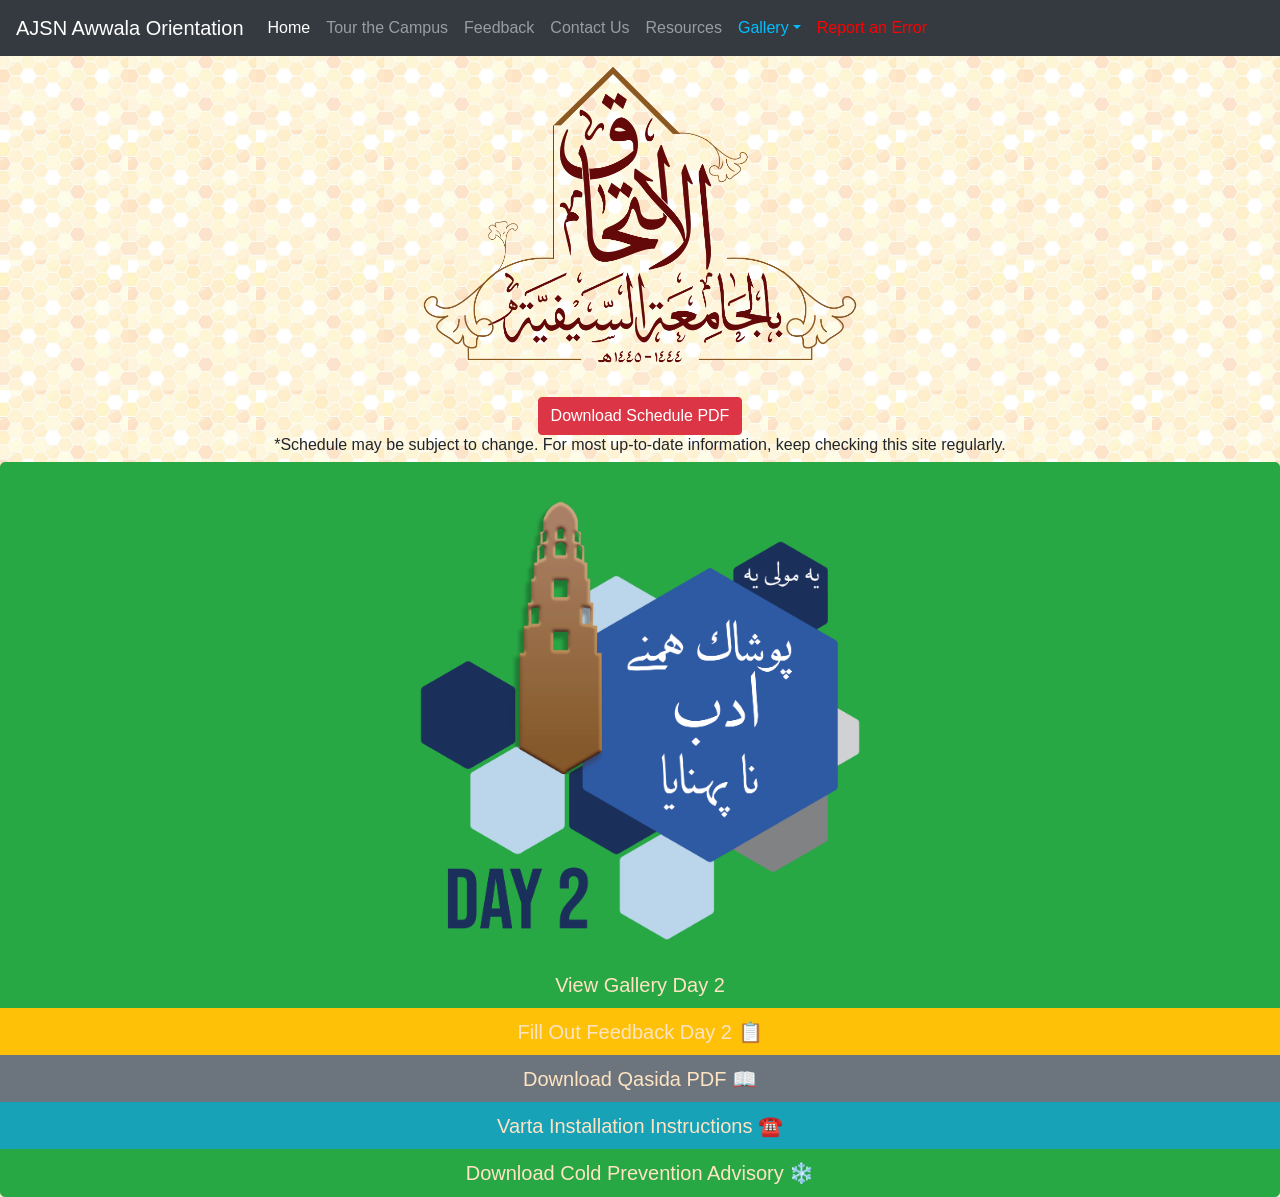
<file: index.html>
<!DOCTYPE html>
<html lang="en">
<head>
  <link rel="stylesheet" href="style.css">
  <script type="text/javascript" src="script.js"></script>
  <meta charset="UTF-8">
  <meta name="viewport" content="width=device-width, initial-scale=1.0">
  <title>Al Jamea tus Saifiyah - Awwala Orientation - Home</title>
  <link rel="icon" type="image/jpg" href="/images/favicon2.PNG">
  <!-- Bootstrap CSS -->
  <link rel="stylesheet" href="https://cdn.jsdelivr.net/npm/bootstrap@4.3.1/dist/css/bootstrap.min.css" integrity="sha384-ggOyR0iXCbMQv3Xipma34MD+dH/1fQ784/j6cY/iJTQUOhcWr7x9JvoRxT2MZw1T" crossorigin="anonymous">
   <!-- jQuery, Popper, and Bootstrap JS -->
   <script src="https://code.jquery.com/jquery-3.6.0.min.js"></script>
   <script src="https://cdn.jsdelivr.net/npm/popper.js@1.14.7/dist/umd/popper.min.js" integrity="sha384-UO2eT0CpHqdSJQ6hJty5KVphtPhzWj9WO1clHTMGa3JDZwrnQq4sF86dIHNDz0W1" crossorigin="anonymous"></script>
   <script src="https://cdn.jsdelivr.net/npm/bootstrap@4.3.1/dist/js/bootstrap.min.js" integrity="sha384-JjSmVgyd0p3pXB1rRibZUAYoIIy6OrQ6VrjIEaFf/nJGzIxFDsf4x0xIM+B07jRM" crossorigin="anonymous"></script>
  <!-- Google tag (gtag.js) -->
  <script async src="https://www.googletagmanager.com/gtag/js?id=G-T70V9YT0E2"></script>
  <script>
    window.dataLayer = window.dataLayer || [];
    function gtag(){dataLayer.push(arguments);}
    gtag('js', new Date());
    gtag('config', 'G-T70V9YT0E2');
  </script>   

</head>


<body onload="modalDelay()">

 <!-- Navbar -->
 <div id="navbar-placeholder"></div>
 <script>
 $(document).ready(loadnavbar);
 </script>





  
<!-- Iltehaaq Logo -->
<center><img src="images/logo.PNG" width="35%" style="max-width: 700px;" ></center>
 



<!-- Modal for new Info -->
<button id="myModalBtn" type="button" class="btn btn-primary hidden" data-toggle="modal" data-target="#myModal"></button>
<div class="modal fade" id="myModal" role="dialog">
  <div class="modal-dialog">
    <div class="modal-content">
      <div class="modal-header">
        <h4 class="modal-title">New Updates!</h4>
      </div>
      <div class="modal-body">

      </div>

      <center><div id="trsubmit">
        Enter your Child's TR Number <br><br><input id="tr" type="number" ><br><br>
      <button id="submittr" type="button" class="btn btn-info" onclick="trr()" >Submit TR</button><br><br><br>
      </div></center>

      <div class="modal-footer">
        <button type="button" class="btn btn-warning" data-dismiss="modal">Close</button>
      </div>
    </div>
  </div>
</div>

<center>
<img id="grouplogo" class="img-responsive" width="200em"><br>
<button type="button" class="btn btn-danger"><a id="schedulepdf" href="" style="color: white;" onclick=" var group=getCookie('group') ;gtag('event', 'Downloaded Schedule', {'group':group});">Download Schedule PDF</a></button>  
<h6>*Schedule may be subject to change. For most up-to-date information, keep checking this site regularly. </h6>
</center>

<div id="resourcebar-placeholder" hidden></div>
<script>
loadResourceBar();
</script>


<script>
if (getCookie("tr")!=undefined){
  document.getElementById("myModal").hidden=true;
}
getfullschedule ()
</script>


<script>


let buttons=["qasida", "varta","cold","feedback2", "day2pics"]

function trial (){
for (b in buttons){
  if (getCookie(buttons[b])!=undefined){
  document.getElementById(buttons[b]).hidden=true;
  }else{
    document.getElementById("resourcebar-placeholder").hidden=false;
  }
}
}
// function removeOutdated (){
//   document.getElementById("qasida").hidden=true;
//   document.getElementById("cold").hidden=true;
// }

setTimeout(trial,100)
// setTimeout(removeOutdated,100)

</script>


<style>
  a{
    color:bisque
  }
  a:hover{
    color:white
  }
</style>

</body>
</html>
</file>
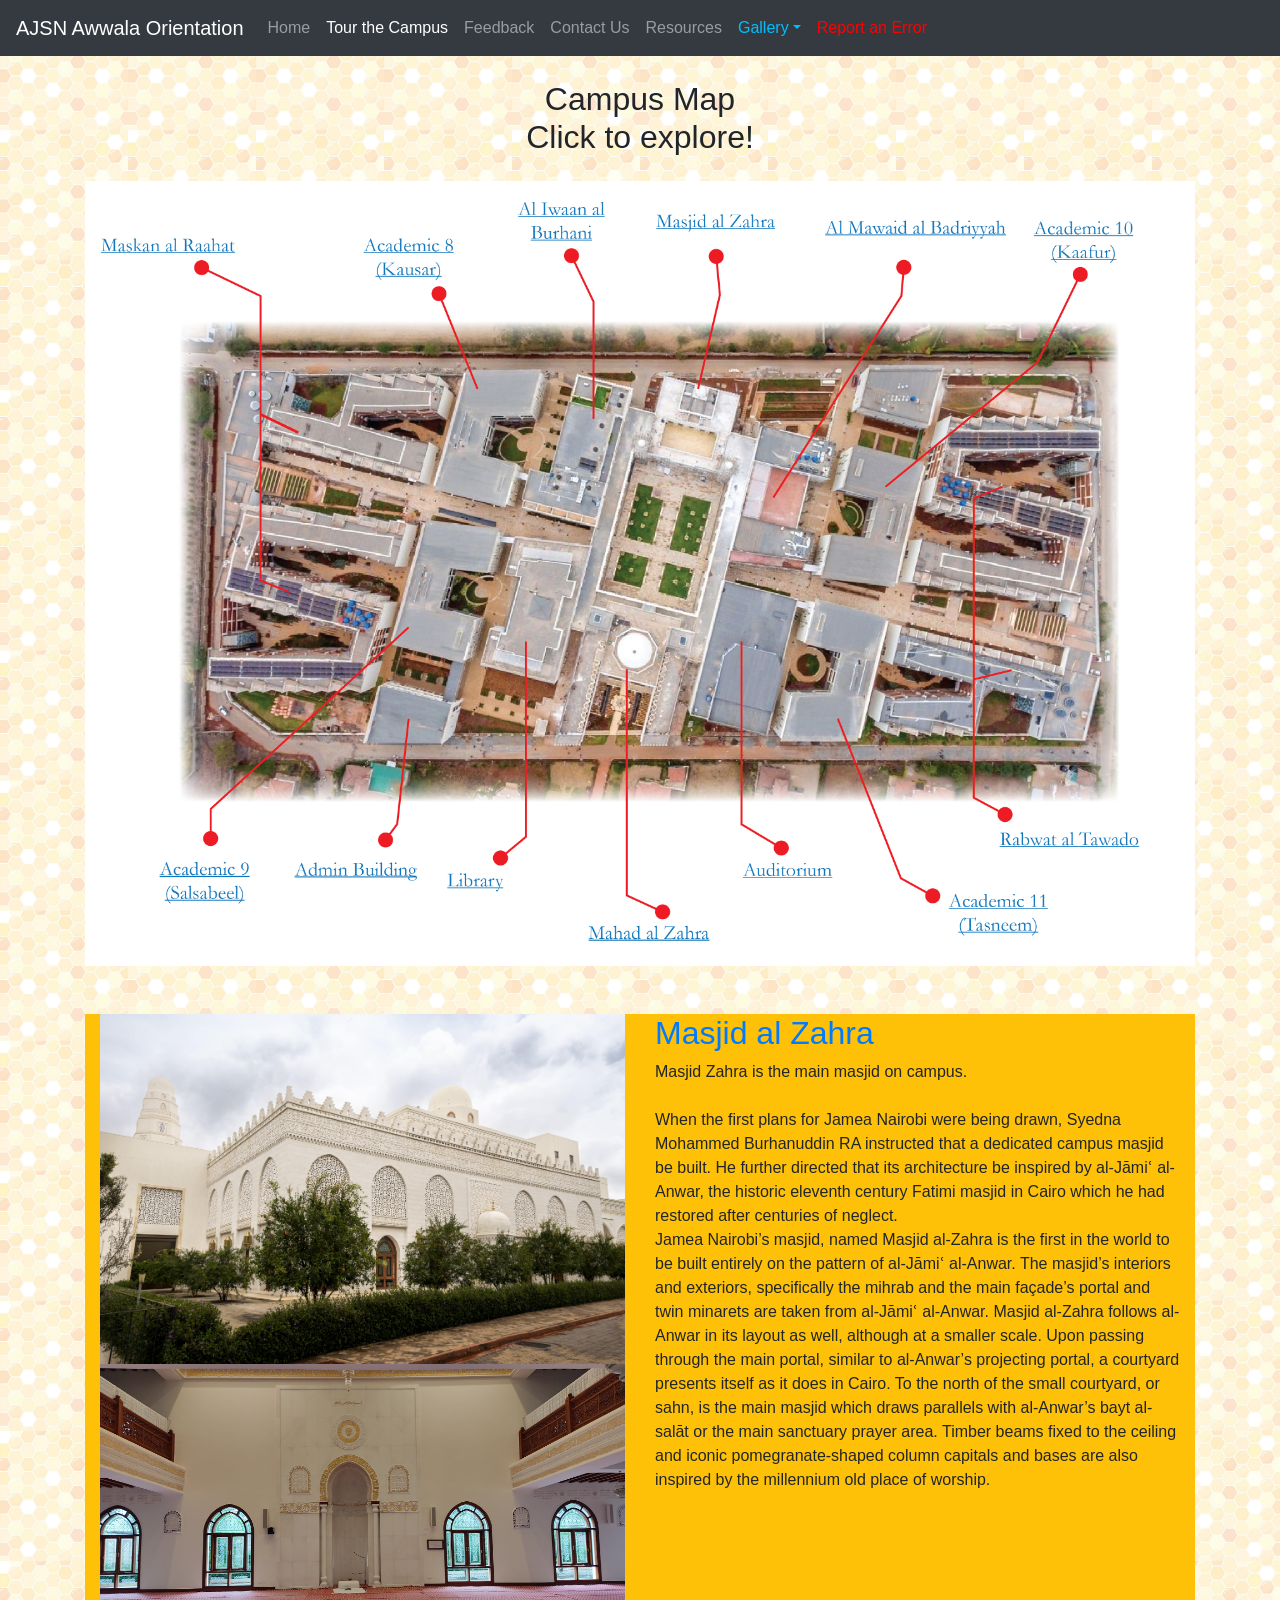
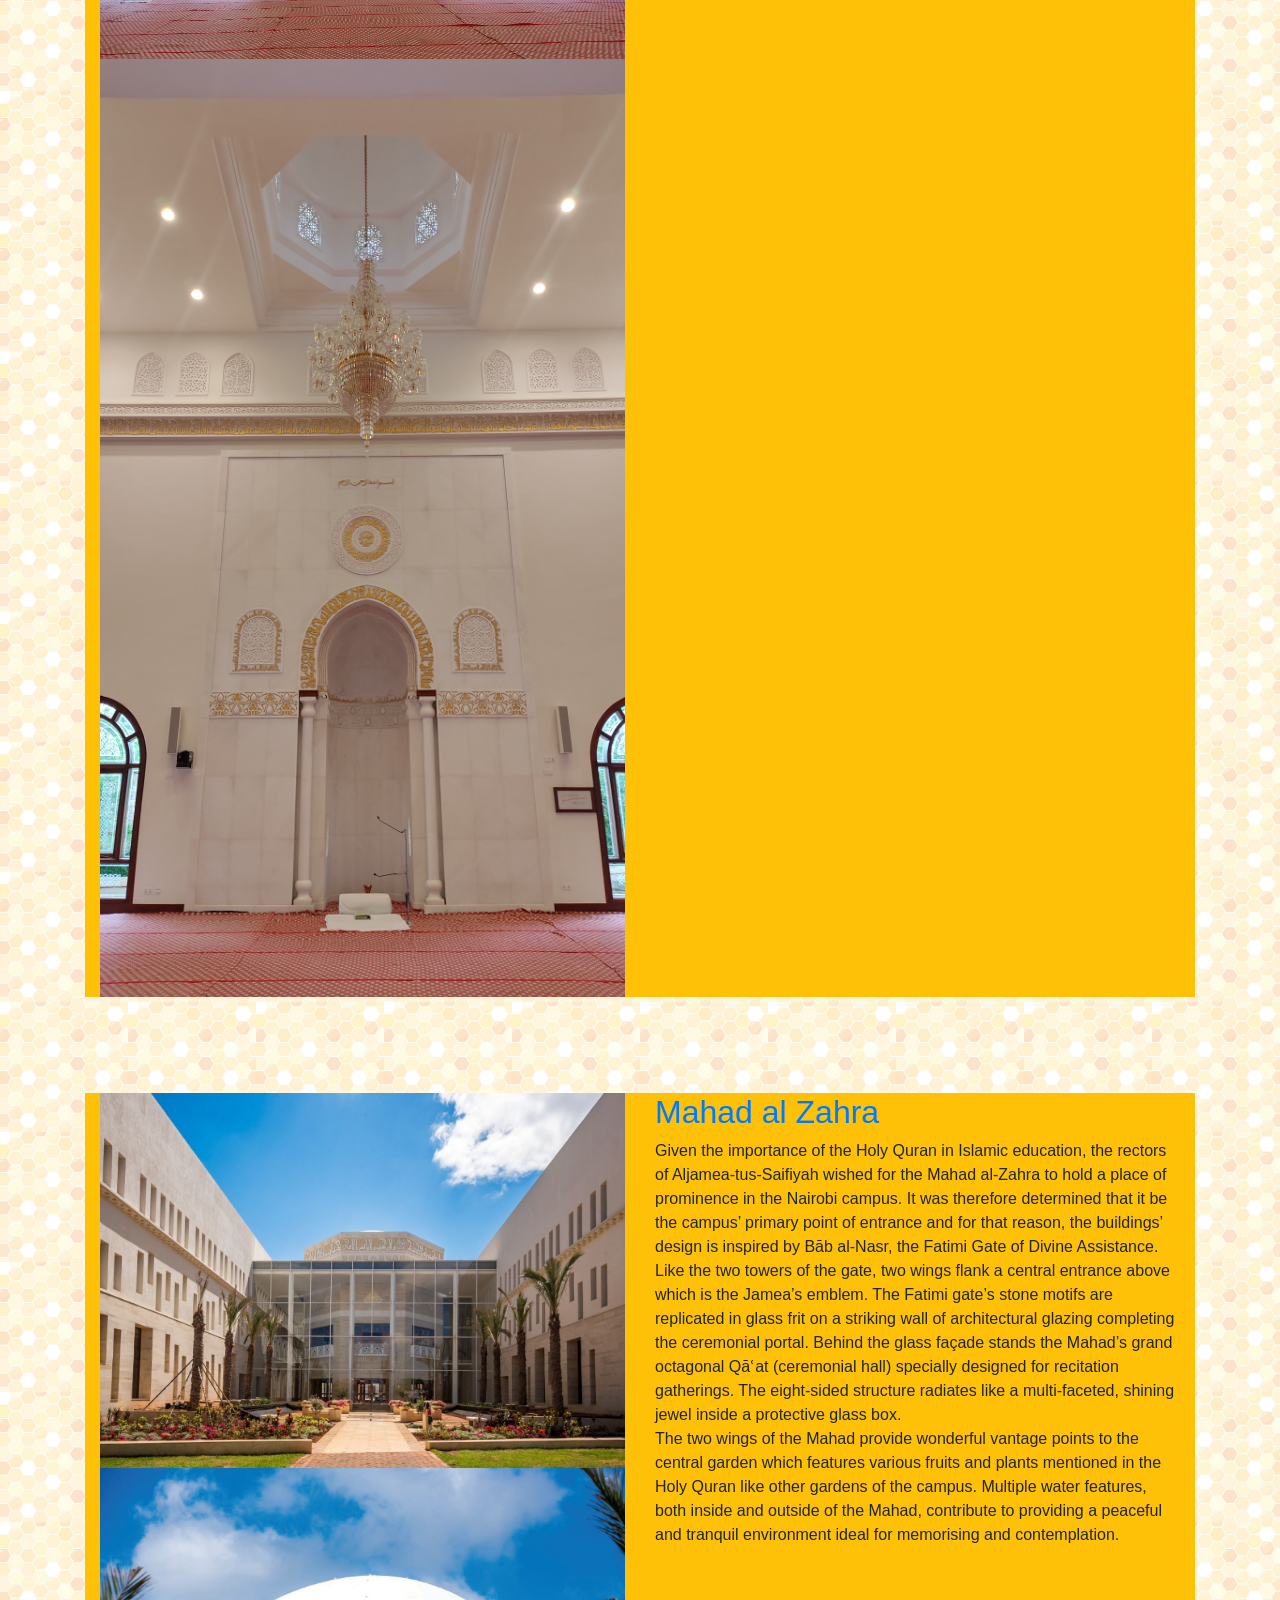
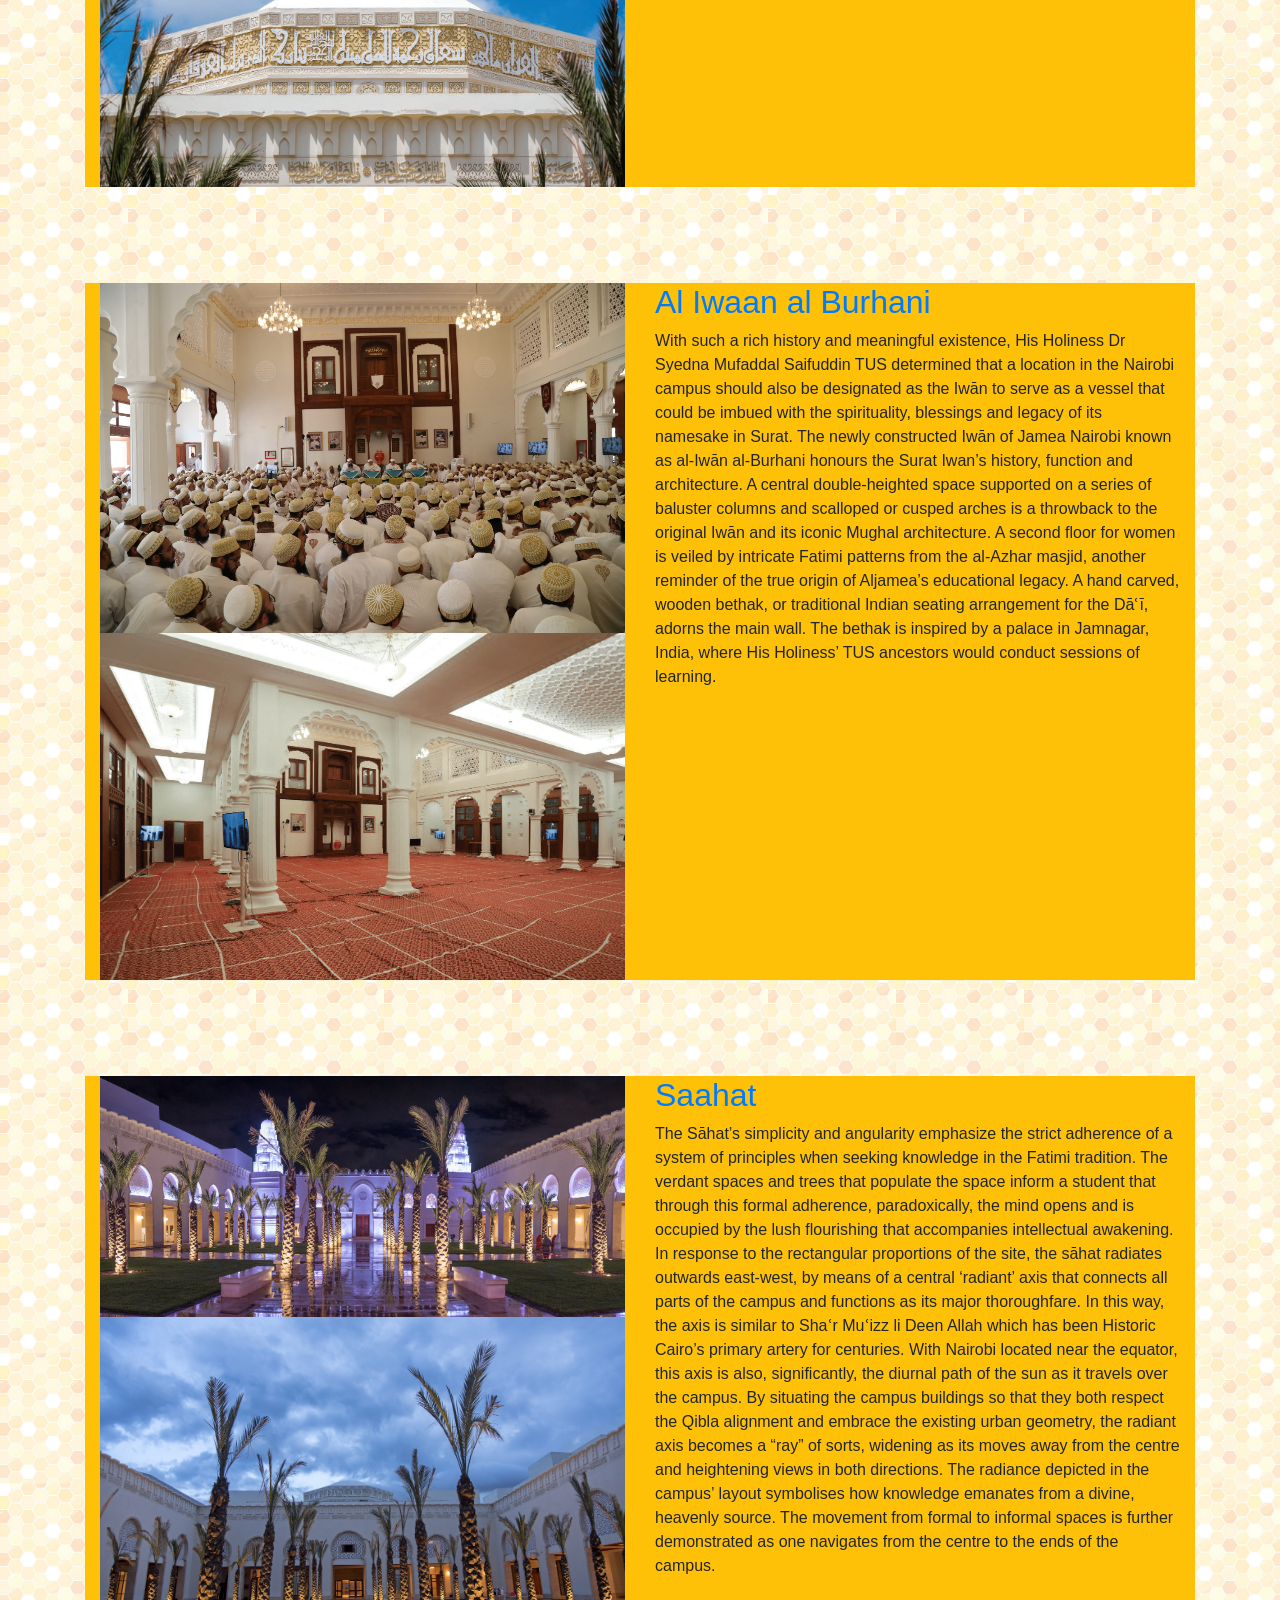
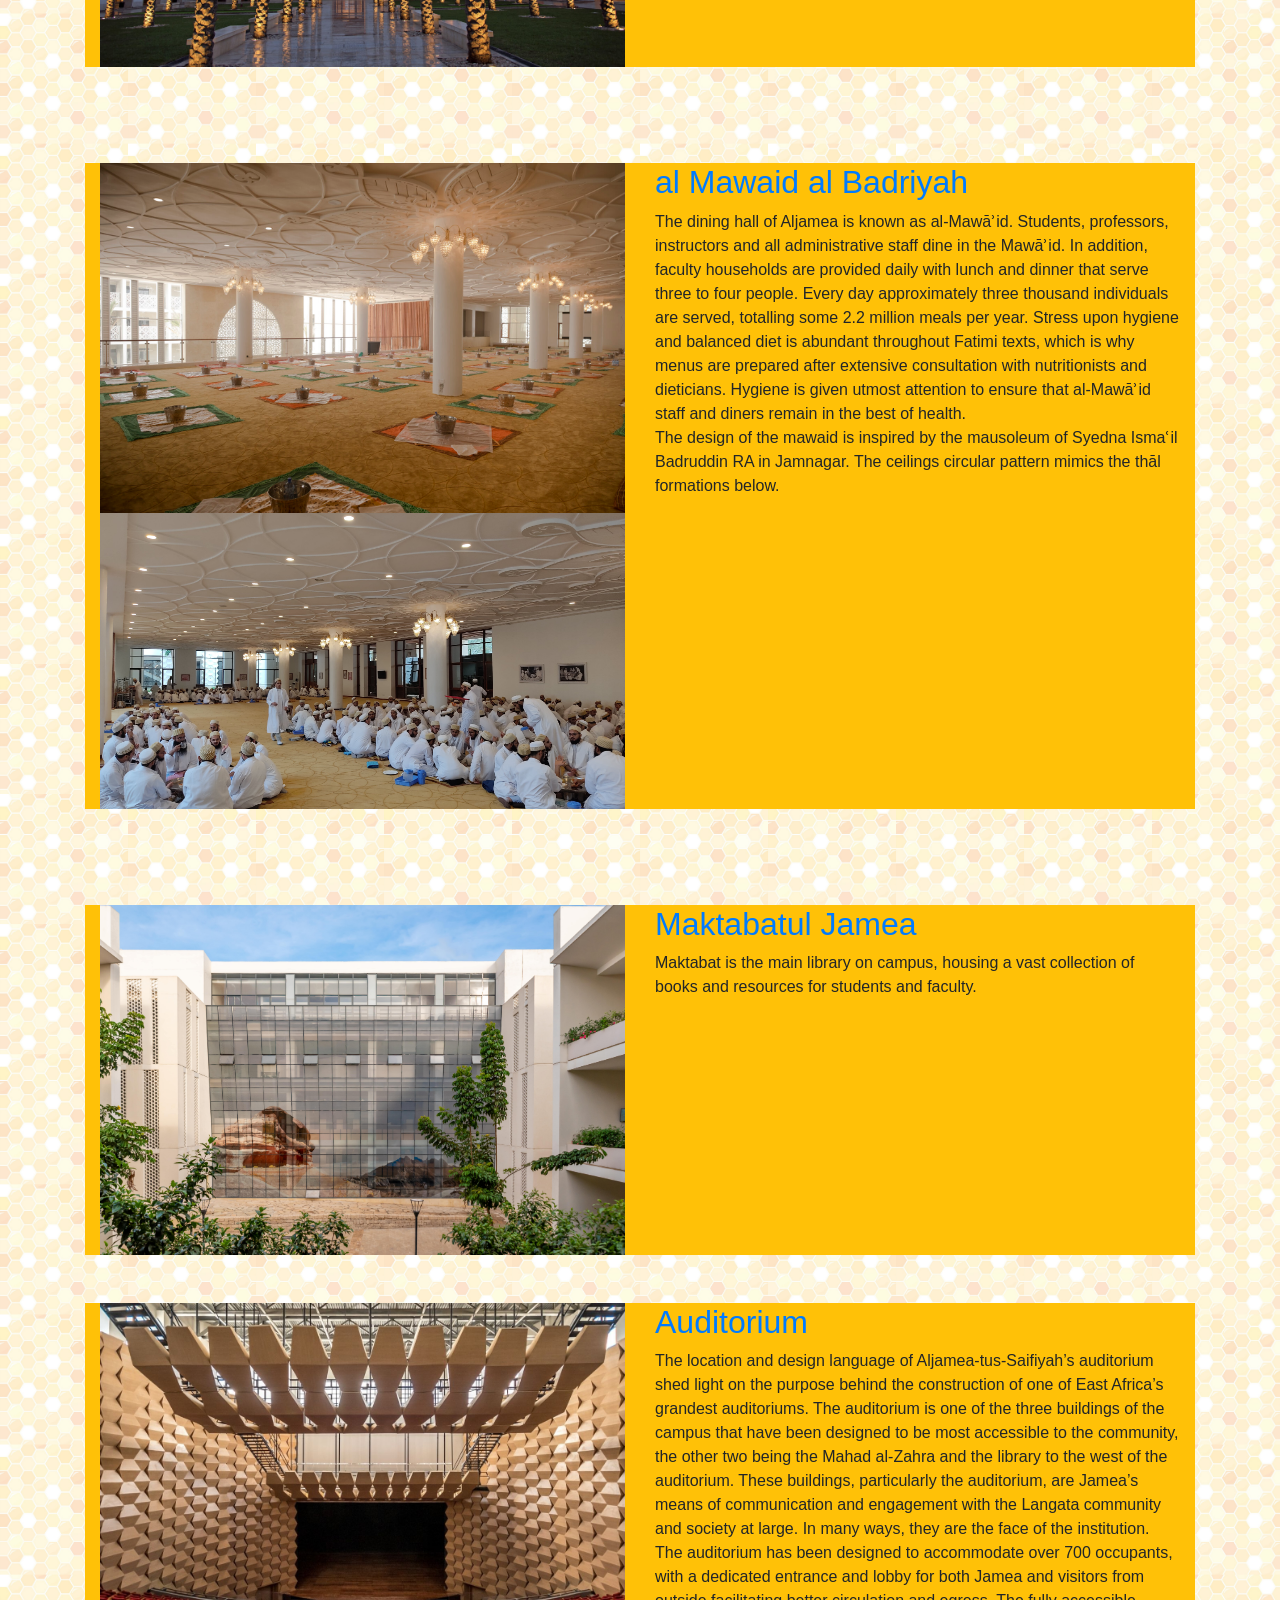
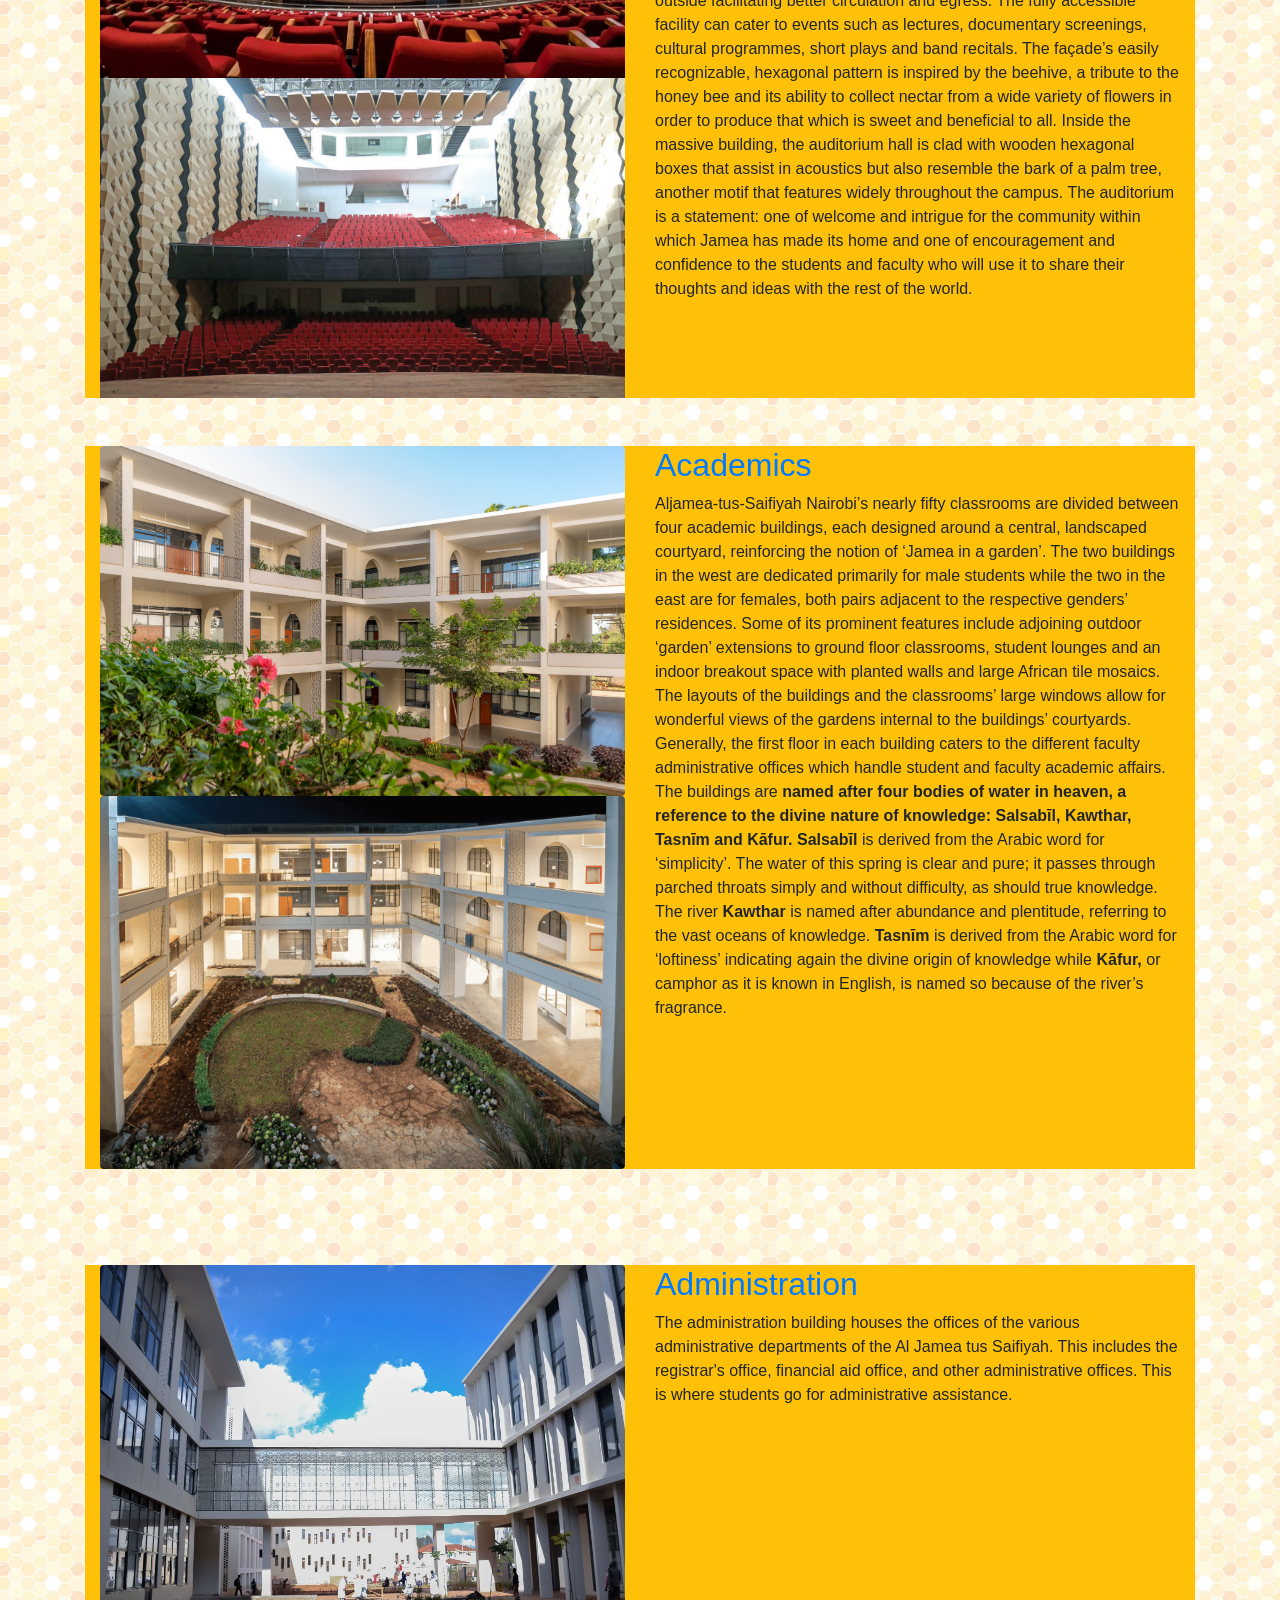
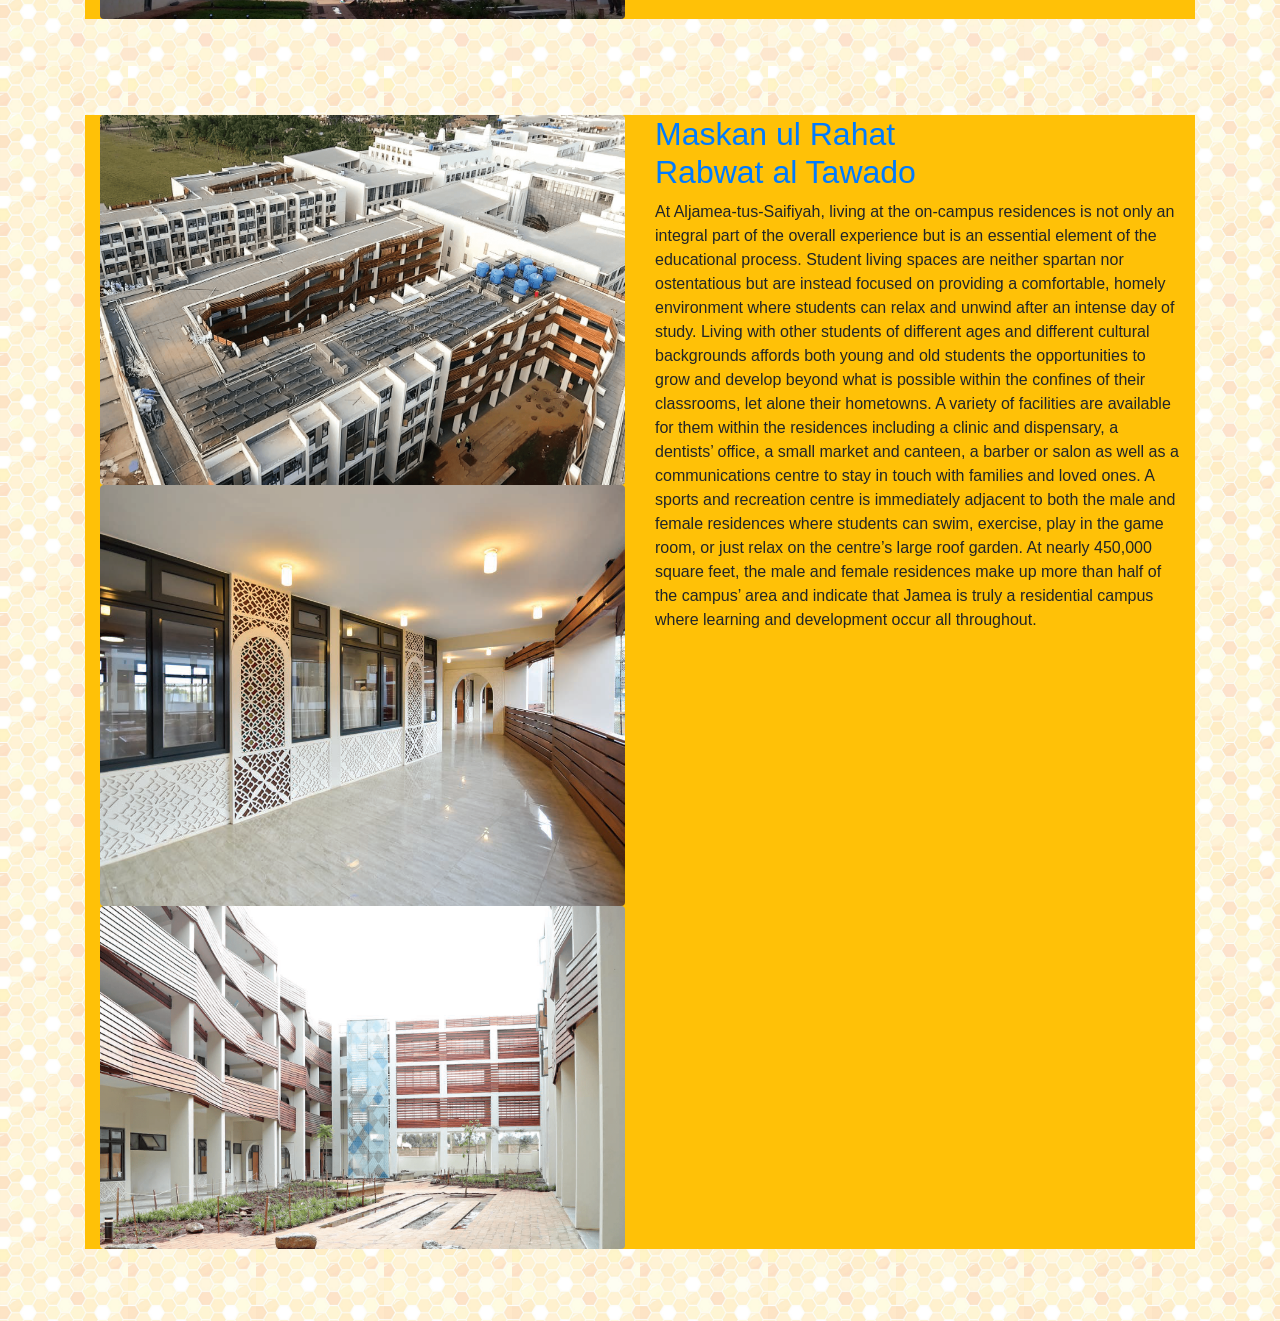
<file: buildings.html>
<!DOCTYPE html>
<html lang="en">
  <head>
  <meta charset="UTF-8" />
  <meta name="viewport" content="width=device-width, initial-scale=1.0" />
  <meta http-equiv="X-UA-Compatible" content="ie=edge" />
  <link rel="icon" type="image/jpg" href="/images/favicon2.PNG">
<!-- jQuery, Popper, and Bootstrap JS -->
<script src="https://code.jquery.com/jquery-3.6.0.min.js"></script>
<script src="https://cdn.jsdelivr.net/npm/popper.js@1.14.7/dist/umd/popper.min.js" integrity="sha384-UO2eT0CpHqdSJQ6hJty5KVphtPhzWj9WO1clHTMGa3JDZwrnQq4sF86dIHNDz0W1" crossorigin="anonymous"></script>
<script src="https://cdn.jsdelivr.net/npm/bootstrap@4.3.1/dist/js/bootstrap.min.js" integrity="sha384-JjSmVgyd0p3pXB1rRibZUAYoIIy6OrQ6VrjIEaFf/nJGzIxFDsf4x0xIM+B07jRM" crossorigin="anonymous"></script>
<script type="text/javascript" src="image-map-resizer-master/js/imageMapResizer.min.js"></script>
<script type="text/javascript" src="script.js"></script>


<title>Buildings - Al Jamea tus Saifiyah - Awwala Orientation</title>
    <link
      rel="stylesheet"
      href="https://stackpath.bootstrapcdn.com/bootstrap/4.3.1/css/bootstrap.min.css"
      integrity="sha384-ggOyR0iXCbMQv3Xipma34MD+dH/1fQ784/j6cY/iJTQUOhcWr7x9JvoRxT2MZw1T"
      crossorigin="anonymous"
    />
    <link rel="stylesheet" href="style.css" />
  </head>
  <body>
 <!-- Navbar -->
 <div id="navbar-placeholder"></div>
 <script>
 $(document).ready(loadnavbar);
 </script>



    <div class="container py-4">
      <h2 class="text-center mb-4">Campus Map <br> Click to explore!</h2>

<!-- Image Map Generated by http://www.image-map.net/ -->
<img id="map" src="images/map.jpg" usemap="#image-map" width="100%">

<map name="image-map">
    <area target="" alt="" title="" href="#maskan" coords="-2,17,730,1017" shape="rect">
    <area target="" alt="" title="" href="#academics" coords="748,17,1281,519,1077,139,1235,359" shape="rect">
    <area target="" alt="" title="" href="#ewaan" coords="1319,17,1715,444" shape="rect">
    <area target="" alt="" title="" href="#masjid" coords="1756,3,2245,536" shape="rect">
    <area target="" alt="" title="" href="#mawaid" coords="2279,5,2961,441" shape="rect">
    <area target="" alt="" title="" href="#academics" coords="2983,6,3460,437" shape="rect">
    <area target="" alt="" title="" href="#academics" coords="17,1984,587,2464" shape="rect">
    <area target="" alt="" title="" href="#admin" coords="612,1985,1089,2462" shape="rect">
    <area target="" alt="" title="" href="#maktabat" coords="1095,1985,1505,2462" shape="rect">
    <area target="" alt="" title="" href="#mahad" coords="1523,1987,2025,2467" shape="rect">
    <area target="" alt="" title="" href="#auditorium" coords="2044,1993,2468,2473" shape="rect">
    <area target="" alt="" title="" href="#academics" coords="2493,2201,3100,2479" shape="rect">
    <area target="" alt="" title="" href="#rabwat" coords="2772,1849,3482,2187" shape="rect">
</map>

      <section id="masjid" class="py-5">
        <div class="container bg-warning">
          <div class="row">
            <div class="col-md-6">
              <img src="images/masjid.jpg" alt="Masjid Zahra" class="img-fluid">
              <img src="images/masjid1.jpg" alt="Masjid Zahra" class="img-fluid">
              <img src="images/masjid2.jpg" alt="Masjid Zahra" class="img-fluid">
            </div>
            <div class="col-md-6">
              <h2><a href="#map">Masjid al Zahra</a></h2>
              <p>Masjid Zahra is the main masjid on campus.<br><br>
                When the first plans for Jamea Nairobi were being drawn, Syedna Mohammed Burhanuddin RA instructed that a dedicated campus masjid be built. 
                He further directed that its architecture be inspired by al-Jāmiʿ al-Anwar, the historic eleventh century Fatimi masjid in Cairo which he had restored after centuries of neglect. <br>
                Jamea Nairobi’s masjid, named Masjid al-Zahra is the first in the world to be built entirely on the pattern of al-Jāmiʿ al-Anwar. 
                The masjid’s interiors and exteriors, specifically the mihrab and the main façade’s portal and twin minarets are taken from al-Jāmiʿ al-Anwar. 
                Masjid al-Zahra follows al-Anwar in its layout as well, although at a smaller scale. 
                Upon passing through the main portal, similar to al-Anwar’s projecting portal, a courtyard presents itself as it does in Cairo. 
                To the north of the small courtyard, or sahn, is the main masjid which draws parallels with al-Anwar’s bayt al-salāt or the main sanctuary prayer area. 
                Timber beams fixed to the ceiling and iconic pomegranate-shaped column capitals and bases are also inspired by the millennium old place of worship.
              </p>
            </div>
          </div> 
        </div>
      </section>

      <section id="mahad" class="py-5">
        <div class="container bg-warning">
          <div class="row">
            <div class="col-md-6">
              <img src="images/mahad.jpg" alt="Mahad Zahra" class="img-fluid">
              <img src="images/mahad2.png" alt="Mahad Zahra" class="img-fluid">
            </div>
            <div class="col-md-6">
              <h2><a href="#map">Mahad al Zahra</a></h2>
              <p>Given the importance of the Holy Quran in Islamic education, the rectors of Aljamea-tus-Saifiyah wished for the Mahad al-Zahra to hold a place of prominence in the Nairobi campus. 
                It was therefore determined that it be the campus’ primary point of entrance and for that reason, the buildings’ design is inspired by Bāb al-Nasr, the Fatimi Gate of Divine Assistance. 
                Like the two towers of the gate, two wings flank a central entrance above which is the Jamea’s emblem. The Fatimi gate’s stone motifs are replicated in glass frit on a striking wall of architectural glazing completing the ceremonial portal. 
                Behind the glass façade stands the Mahad’s grand octagonal Qāʿat (ceremonial hall) specially designed for recitation gatherings. The eight-sided structure radiates like a multi-faceted, shining jewel inside a protective glass box.<br>
                The two wings of the Mahad provide wonderful vantage points to the central garden which features various fruits and plants mentioned in the Holy Quran like other gardens of the campus. Multiple water features, both inside and outside of the Mahad, contribute to providing a peaceful and tranquil environment ideal for memorising and contemplation.</p>
            </div>
          </div>
        </div>
      </section>
      <section id="ewaan" class="py-5 ">
        <div class="container bg-warning">
          <div class="row">
            <div class="col-md-6">
              <img src="images/ewaan.jpg" alt="Ewaan Burhani" class="img-fluid">
              <img src="images/ewaan2.png" alt="Ewaan Burhani" class="img-fluid">
            </div>
            <div class="col-md-6">
              <h2><a href="#map">Al Iwaan al Burhani</a></h2>
              <p>With such a rich history and meaningful existence, His Holiness Dr Syedna Mufaddal Saifuddin TUS determined that a location in the Nairobi campus should also be designated as the Iwān to serve as a vessel that could be imbued with the spirituality, blessings and legacy of its namesake in Surat. 
                The newly constructed Iwān of Jamea Nairobi known as al-Iwān al-Burhani honours the Surat Iwan’s history, function and architecture. 
                A central double-heighted space supported on a series of baluster columns and scalloped or cusped arches is a throwback to the original Iwān and its iconic Mughal architecture. 
                A second floor for women is veiled by intricate Fatimi patterns from the al-Azhar masjid, another reminder of the true origin of Aljamea’s educational legacy. A hand carved, wooden bethak, or traditional Indian seating arrangement for the Dāʿī, adorns the main wall. 
                The bethak is inspired by a palace in Jamnagar, India, where His Holiness’ TUS ances­tors would conduct sessions of learning.</p>
            </div>
          </div>
        </div>
      </section>
      
      <section id="saahat" class="py-5">
        <div class="container bg-warning">
          <div class="row">
            <div class="col-md-6">
              <img src="images/sahat.jpg" alt="Saahat" class="img-fluid">
              <img src="images/sahat2.jpg" alt="Saahat" class="img-fluid">
            </div>
            <div class="col-md-6">
              <h2><a href="#map">Saahat</a></h2>
              <p>The Sāhat’s simplicity and angularity emphasize the strict adherence of a system of principles when seeking knowledge in the Fatimi tradition. The verdant spaces and trees that populate the space inform a student that through this formal adherence, paradoxically, the mind opens and is occupied by the lush flourishing that accompanies intellectual awakening. 
                In response to the rectangular proportions of the site, the sāhat radiates outwards east-west, by means of a central ‘radiant’ axis that connects all parts of the campus and functions as its major thoroughfare. In this way, the axis is similar to Shaʿr Muʿizz li Deen Allah which has been Historic Cairo’s primary artery for centuries. 
                With Nairobi located near the equator, this axis is also, significantly, the diurnal path of the sun as it travels over the campus. By situating the campus buildings so that they both respect the Qibla alignment and embrace the existing urban geometry, the radiant axis becomes a “ray” of sorts, widening as its moves away from the centre and heightening views in both directions. 
                The radiance depicted in the campus’ layout symbolises how knowledge emanates from a divine, heavenly source. 
                The movement from formal to informal spaces is further demonstrated as one navigates from the centre to the ends of the campus.</p>
            </div>
          </div>
        </div>
      </section>
      
      <section id="mawaid" class="py-5">
        <div class="container bg-warning">
          <div class="row">
            <div class="col-md-6">
              <img src="images/mawaid.jpg" alt="Mawaid Badriyah" class="img-fluid">
              <img src="images/mawaid1.jpg" alt="Mawaid Badriyah" class="img-fluid">
            </div>
            <div class="col-md-6">
              <h2><a href="#map">al Mawaid al Badriyah</a></h2>
              <p>The dining hall of Aljamea is known as al-Mawāʾid. 
                Students, professors, instructors and all administrative staff dine in the Mawāʾid. 
                In addition, faculty households are provided daily with lunch and dinner that serve three to four people. 
                Every day approximately three thousand individuals are served, totalling some 2.2 million meals per year. 
                Stress upon hygiene and balanced diet is abundant throughout Fatimi texts, which is why menus are prepared after extensive consultation with nutritionists and dieticians. 
                Hygiene is given utmost attention to ensure that al-Mawāʾid staff and diners remain in the best of health.<br>
              The design of the mawaid is inspired by the mausoleum of Syedna Ismaʿil Badruddin RA in Jamnagar.
              The ceilings circular pattern mimics the thāl formations below.</p>
            </div>
          </div>
        </div>
      </section>
      
      <section id="maktabat" class="py-5">
        <div class="container bg-warning">
          <div class="row">
            <div class="col-md-6">
              <img src="images/maktabat.jpg" alt="Maktabat" class="img-fluid">
            </div>
            <div class="col-md-6">
              <h2><a href="#map">Maktabatul Jamea</a></h2>
              <p>Maktabat is the main library on campus, housing a vast collection of books and resources for students and faculty.</p>
            </div>
          </div>
        </div>
      </section>
      
<!-- Auditorium section -->
<section id="auditorium" class="py5">
  <div class="container bg-warning">
    <div class="row">
      <div class="col-md-6">
        <img src="images/auditorium.jpg" alt="Auditorium" class="img-fluid">
        <img src="images/auditorium2.png" alt="Auditorium" class="img-fluid">
      </div>
      <div class="col-md-6">
        <h2><a href="#map">Auditorium</a></h2>
        <p>The location and design language of Aljamea-tus-Saifiyah’s auditorium shed light on the purpose behind the construction of one of East Africa’s grandest auditoriums. 
          The auditorium is one of the three buildings of the campus that have been designed to be most accessible to the community, the other two being the Mahad al-Zahra and the library to the west of the auditorium. 
          These buildings, particularly the auditorium, are Jamea’s means of communication and engagement with the Langata community and society at large. 
          In many ways, they are the face of the institution. The auditorium has been designed to accommodate over 700 occupants, with a dedicated entrance and lobby for both Jamea and visitors from outside facilitating better circulation and egress. 
          The fully accessible facility can cater to events such as lectures, documentary screenings, cultural programmes, short plays and band recitals. 
          The façade’s easily recognizable, hexagonal pattern is inspired by the beehive, a tribute to the honey bee and its ability to collect nectar from a wide variety of flowers in order to produce that which is sweet and beneficial to all. 
          Inside the massive building, the auditorium hall is clad with wooden hexagonal boxes that assist in acoustics but also resemble the bark of a palm tree, another motif that features widely throughout the campus. 
          The auditorium is a statement: one of welcome and intrigue for the community within which Jamea has made its home and one of encouragement and confidence to the students and faculty who will use it to share their thoughts and ideas with the rest of the world.</p>
      </div>
    </div>
  </div>
</section>
<section id="academics" class="py-5">
  <div class="container bg-warning">
    <div class="row">
      <div class="col-lg-6 col-md-6 col-sm-12 col-xs-12">
        <img src="images/academic.jpg" class="img-fluid rounded mx-auto d-block" alt="Academics">
        <img src="images/academic2.png" class="img-fluid rounded mx-auto d-block" alt="Academics">
      </div>
      <div class="col-lg-6 col-md-6 col-sm-12 col-xs-12">
        <h2><a href="#map">Academics</a></h2>
        <p>Aljamea-tus-Saifiyah Nairobi’s nearly fifty classrooms are divided between four academic buildings, each designed around a central, landscaped courtyard, reinforcing the notion of ‘Jamea in a garden’. 
          The two buildings in the west are dedicated primarily for male students while the two in the east are for females, both pairs adjacent to the respective genders’ residences. 
          Some of its prominent features include adjoining outdoor ‘garden’ extensions to ground floor classrooms, student lounges and an indoor breakout space with planted walls and large African tile mosaics. 
          The layouts of the buildings and the classrooms’ large windows allow for wonderful views of the gardens internal to the buildings’ courtyards. Generally, the first floor in each building caters to the different faculty administrative offices which handle student and faculty academic affairs.
          The buildings are <b>named after four bodies of water in heaven, a reference to the divine nature of knowledge: Salsabīl, Kawthar, Tasnīm and Kāfur. Salsabīl </b> is derived from the Arabic word for ‘simplicity’. 
          The water of this spring is clear and pure; it passes through parched throats simply and without difficulty, as should true knowledge. 
          The river <b>Kawthar</b> is named after abundance and plentitude, referring to the vast oceans of knowledge. 
          <b>Tasnīm </b>is derived from the Arabic word for ‘loftiness’ indicating again the divine origin of knowledge while <b>Kāfur,</b> or camphor as it is known in English, is named so because of the river’s fragrance.</p>
      </div>
    </div>
  </div>
</section>
<section id="admin" class="py-5">
  <div class="container bg-warning">
    <div class="row">
      <div class="col-lg-6 col-md-6 col-sm-12 col-xs-12">
        <img src="images/admin.jpg" class="img-fluid rounded mx-auto d-block" alt="Admin">
      </div>
      <div class="col-lg-6 col-md-6 col-sm-12 col-xs-12">
        <h2><a href="#map">Administration</a></h2>
        <p>The administration building houses the offices of the various administrative departments of the Al Jamea tus Saifiyah. This includes the registrar's office, financial aid office, and other administrative offices. This is where students go for administrative assistance.</p>
      </div>
    </div>
  </div>
</section>
<section id="maskan" class="py-5">
  <div class="container bg-warning">
    <div class="row">
      <div class="col-lg-6 col-md-6 col-sm-12 col-xs-12">
        <img src="images/maskan.png" class="img-fluid rounded mx-auto d-block" alt="Maskan & Rabwat">
        <img src="images/maskan2.png" class="img-fluid rounded mx-auto d-block" alt="Maskan & Rabwat">
        <img src="images/maskan3.png" class="img-fluid rounded mx-auto d-block" alt="Maskan & Rabwat">
      </div>
      <div class="col-lg-6 col-md-6 col-sm-12 col-xs-12">
        <h2><a href="#map">Maskan ul Rahat<br> Rabwat al Tawado</a></h2>
        <p>At Aljamea-tus-Saifiyah, living at the on-campus residences is not only an integral part of the overall experience but is an essential element of the educational process. 
          Student living spaces are neither spartan nor ostentatious but are instead focused on providing a comfortable, homely environment where students can relax and unwind after an intense day of study. 
          Living with other students of different ages and different cultural backgrounds affords both young and old students the opportunities to grow and develop beyond what is possible within the confines of their classrooms, let alone their hometowns. 
          A variety of facilities are available for them within the residences including a clinic and dispensary, a dentists’ office, a small market and canteen, a barber or salon as well as a communications centre to stay in touch with families and loved ones. 
          A sports and recreation centre is immediately adjacent to both the male and female residences where students can swim, exercise, play in the game room, or just relax on the centre’s large roof garden. 
          At nearly 450,000 square feet, the male and female residences make up more than half of the campus’ area and indicate that Jamea is truly a residential campus where learning and development occur all throughout.
      </div>
    </div>
  </div>
</section>

<script type="text/javascript">$('map').imageMapResize();</script>
<script type="text/javascript" src="script.js"></script>
</file>
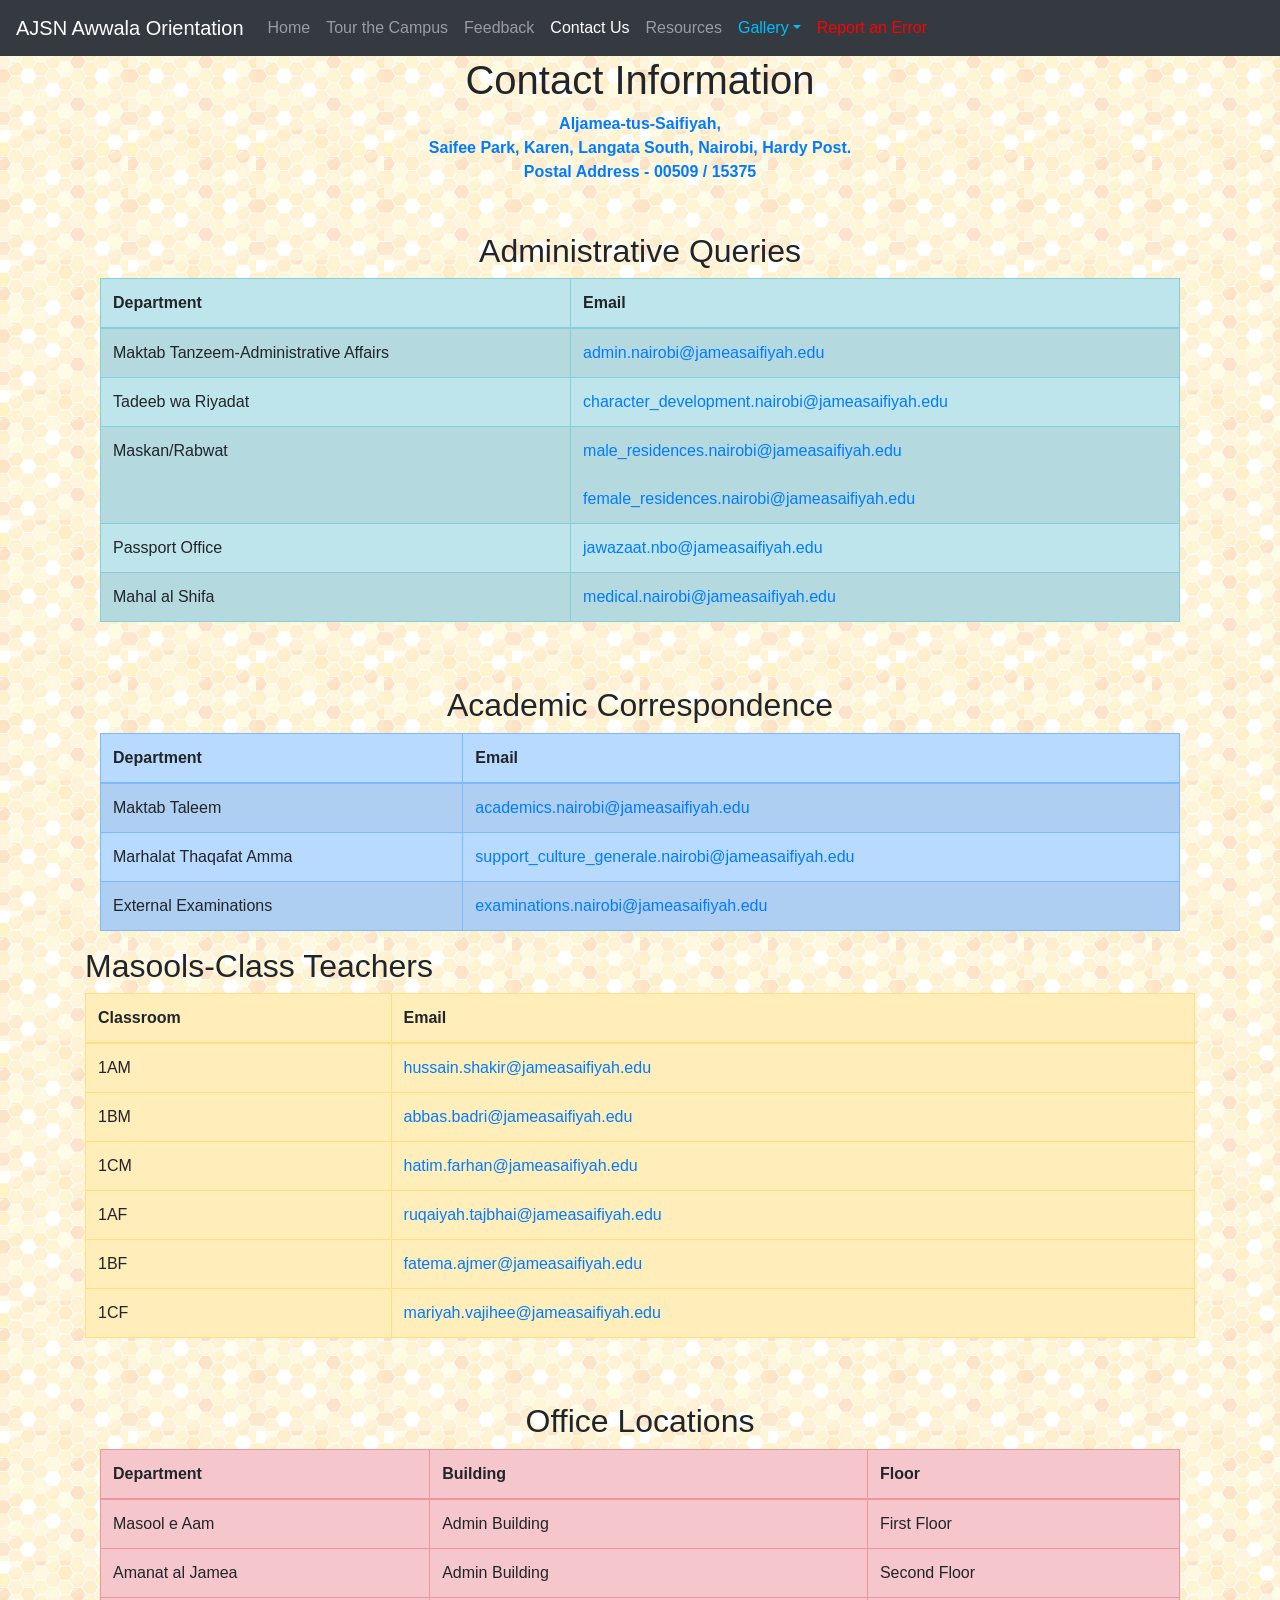
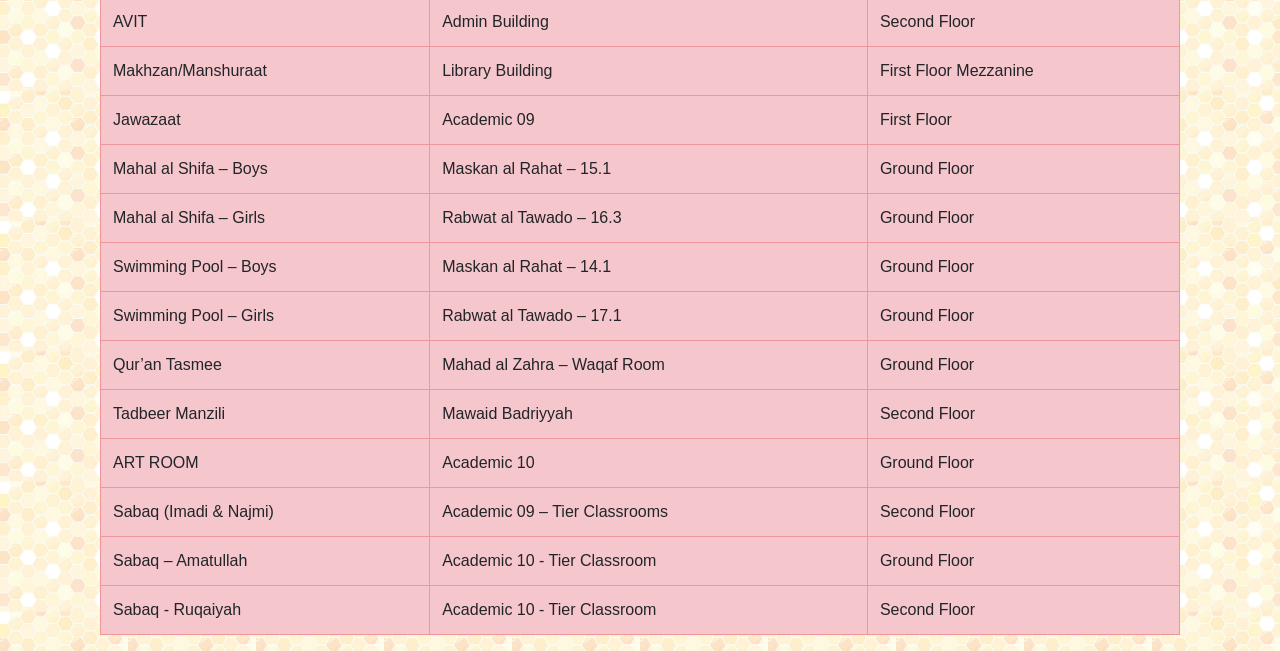
<file: contact.html>
<!DOCTYPE html>
<html lang="en">
<head>
	<meta charset="UTF-8">
	<link rel="stylesheet" href="style.css">
	<script type="text/javascript" src="script.js"></script>
	<meta name="viewport" content="width=device-width, initial-scale=1.0">
	<link rel="icon" type="image/jpg" href="/images/favicon2.PNG">
	<title>Contact Information - Aljamea Tus Saifiyah Nairobi - Awwala Orientation</title>
<!-- Bootstrap CSS -->
<!-- jQuery, Popper, and Bootstrap JS -->
<script src="https://code.jquery.com/jquery-3.6.0.min.js"></script>
<script src="https://cdn.jsdelivr.net/npm/popper.js@1.14.7/dist/umd/popper.min.js" integrity="sha384-UO2eT0CpHqdSJQ6hJty5KVphtPhzWj9WO1clHTMGa3JDZwrnQq4sF86dIHNDz0W1" crossorigin="anonymous"></script>
<script src="https://cdn.jsdelivr.net/npm/bootstrap@4.3.1/dist/js/bootstrap.min.js" integrity="sha384-JjSmVgyd0p3pXB1rRibZUAYoIIy6OrQ6VrjIEaFf/nJGzIxFDsf4x0xIM+B07jRM" crossorigin="anonymous"></script>
<link rel="stylesheet" href="https://stackpath.bootstrapcdn.com/bootstrap/4.3.1/css/bootstrap.min.css" integrity="sha384-ggOyR0iXCbMQv3Xipma34MD+dH/1fQ784/j6cY/iJTQUOhcWr7x9JvoRxT2MZw1T" crossorigin="anonymous">

<!-- Google tag (gtag.js) -->
<script async src="https://www.googletagmanager.com/gtag/js?id=G-T70V9YT0E2"></script>
<script>
  window.dataLayer = window.dataLayer || [];
  function gtag(){dataLayer.push(arguments);}
  gtag('js', new Date());

  gtag('config', 'G-T70V9YT0E2');
</script>   

</head>
<body>
 <!-- Navbar -->
 <div id="navbar-placeholder"></div>
 <script>
 $(document).ready(loadnavbar);
 </script>
  


	<!-- Page Content -->
	<div class="container">
		<h1 class="text-center">Contact Information</h1>

		<div class="address" style="text-align: center; font-weight: 700;">
			<a href="https://goo.gl/maps/FGyBozaryFueABrM6" target="_blank">Aljamea-tus-Saifiyah,<br>Saifee Park, Karen, Langata South, Nairobi, Hardy Post.<br>Postal Address - 00509 / 15375</a>
		</div>

<div class="container mt-5 table-responsive">
  <h2 class="text-center">Administrative Queries</h2>
  <table class="table table-striped table-bordered table-hover table-info">
    <thead>
      <tr>
        <th>Department</th>
        <th>Email</th>
      </tr>
    </thead>
    <tbody>
      <tr>
        <td>Maktab Tanzeem-Administrative Affairs</td>
        <td><a href="mailto:admin.nairobi@jameasaifiyah.edu">admin.nairobi@jameasaifiyah.edu</a></td>
      </tr>
      <tr>
        <td>Tadeeb wa Riyadat</td>
        <td><a href="mailto:character_development.nairobi@jameasaifiyah.edu">character_development.nairobi@jameasaifiyah.edu</a></td>
      </tr>
      <tr>
        <td>Maskan/Rabwat</td>
        <td><a href="mailto:male_residences.nairobi@jameasaifiyah.edu">male_residences.nairobi@jameasaifiyah.edu</a><br><br>
			<a href="mailto:female_residences.nairobi@jameasaifiyah.edu">female_residences.nairobi@jameasaifiyah.edu</a>
		</td>
      </tr>
      <tr>
        <td>Passport Office</td>
        <td><a href="mailto:jawazaat.nbo@jameasaifiyah.edu">jawazaat.nbo@jameasaifiyah.edu</a></td>
      </tr>
      <tr>
        <td>Mahal al Shifa</td>
        <td><a href="mailto:medical.nairobi@jameasaifiyah.edu">medical.nairobi@jameasaifiyah.edu</a></td>
      </tr>
    </tbody>
  </table>
</div>
<div class="container mt-5 table-responsive">
  <h2 class="text-center">Academic Correspondence</h2>
  <table class="table table-striped table-bordered table-hover table-primary">
    <thead>
      <tr>
        <th>Department</th>
        <th>Email</th>
      </tr>
    </thead>
    <tbody>
      <tr>
        <td>Maktab Taleem</td>
        <td><a href="mailto:academics.nairobi@jameasaifiyah.edu">academics.nairobi@jameasaifiyah.edu</a></td>
      </tr>
      <tr>
        <td>Marhalat Thaqafat Amma</td>
        <td><a href="mailto:support_culture_generale.nairobi@jameasaifiyah.edu">support_culture_generale.nairobi@jameasaifiyah.edu</a></td>
      </tr>
      <tr>
        <td>External Examinations</td>
        <td><a href="mailto:examinations.nairobi@jameasaifiyah.edu">examinations.nairobi@jameasaifiyah.edu</a></td>
      </tr>
    </tbody>
  </table>
</div>
<section id="class-teachers" class="table-responsive">
	<h2>Masools-Class Teachers</h2>
	<table class="table table-bordered table-warning">
	  <thead>
		<tr>
		  <th>Classroom</th>
		  <th>Email</th>
		</tr>
	  </thead>
	  <tbody>
		<tr>
		  <td>1AM</td>
		  <td><a href="mailto:hussain.shakir@jameasaifiyah.edu">hussain.shakir@jameasaifiyah.edu</a></td>
		</tr>
		<tr>
		  <td>1BM</td>
		  <td><a href="mailto:abbas.badri@jameasaifiyah.edu">abbas.badri@jameasaifiyah.edu</a></td>
		</tr>
		<tr>
		  <td>1CM</td>
		  <td><a href="mailto:hatim.farhan@jameasaifiyah.edu">hatim.farhan@jameasaifiyah.edu</a></td>
		</tr>
		<tr>
		  <td>1AF</td>
		  <td><a href="mailto:ruqaiyah.tajbhai@jameasaifiyah.edu">ruqaiyah.tajbhai@jameasaifiyah.edu</a></td>
		</tr>
		<tr>
		  <td>1BF</td>
		  <td><a href="mailto:fatema.ajmer@jameasaifiyah.edu">fatema.ajmer@jameasaifiyah.edu</a></td>
		</tr>
		<tr>
		  <td>1CF</td>
		  <td><a href="mailto:mariyah.vajihee@jameasaifiyah.edu">mariyah.vajihee@jameasaifiyah.edu</a></td>
		</tr>
	  </tbody>
	</table>
  </section>
  <div class="container mt-5 table-responsive">
	<h2 class="text-center">Office Locations</h2>
	<table class="table table-bordered table-danger">
		<thead>
			<tr>
				<th>Department</th>
				<th>Building</th>
				<th>Floor</th>
			</tr>
		</thead>
		<tbody>
			<tr>
				<td>Masool e Aam </td>
				<td>Admin Building</td>
				<td>First Floor</td>
			</tr>
			<tr>
				<td>Amanat al Jamea</td>
				<td>Admin Building</td>
				<td>Second Floor</td>
			</tr>
			<tr>
				<td>AVIT</td>
				<td>Admin Building</td>
				<td>Second Floor</td>
			</tr>
			<tr>
				<td>Makhzan/Manshuraat</td>
				<td>Library Building</td>
				<td>First Floor Mezzanine</td>
			</tr>
			<tr>
				<td>Jawazaat</td>
				<td>Academic 09</td>
				<td>First Floor</td>
			</tr>
			<tr>
				<td>Mahal al Shifa – Boys</td>
				<td>Maskan al Rahat – 15.1</td>
				<td>Ground Floor</td>
			</tr>
			<tr>
				<td>Mahal al Shifa – Girls</td>
				<td>Rabwat al Tawado – 16.3</td>
				<td>Ground Floor</td>
			</tr>
			<tr>
				<td>Swimming Pool – Boys</td>
				<td>Maskan al Rahat – 14.1</td>
				<td>Ground Floor</td>
			</tr>
			<tr>
				<td>Swimming Pool – Girls</td>
				<td>Rabwat al Tawado – 17.1</td>
				<td>Ground Floor</td>
			</tr>
			<tr>
				<td>Qur’an Tasmee</td>
				<td>Mahad al Zahra – Waqaf Room</td>
				<td>Ground Floor</td>
			</tr>
			<tr>
				<td>Tadbeer Manzili</td>
				<td>Mawaid Badriyyah</td>
				<td>Second Floor</td>
			</tr>
			<tr>
				<td>ART ROOM</td>
				<td>Academic 10</td>
				<td>Ground Floor</td>
			</tr>
			<tr>
				<td>Sabaq (Imadi &amp; Najmi)</td>
				<td>Academic 09 – Tier Classrooms</td>
				<td>Second Floor</td>
			</tr>
			<tr>
				<td>Sabaq – Amatullah</td>
				<td>Academic 10 - Tier Classroom</td>
				<td>Ground Floor</td>
			</tr>
			<tr>
				<td>Sabaq - Ruqaiyah</td>
				<td>Academic 10 - Tier Classroom</td>
				<td>Second Floor</td>
			</tr>
		</tbody>
	</table>
  </div>
</file>
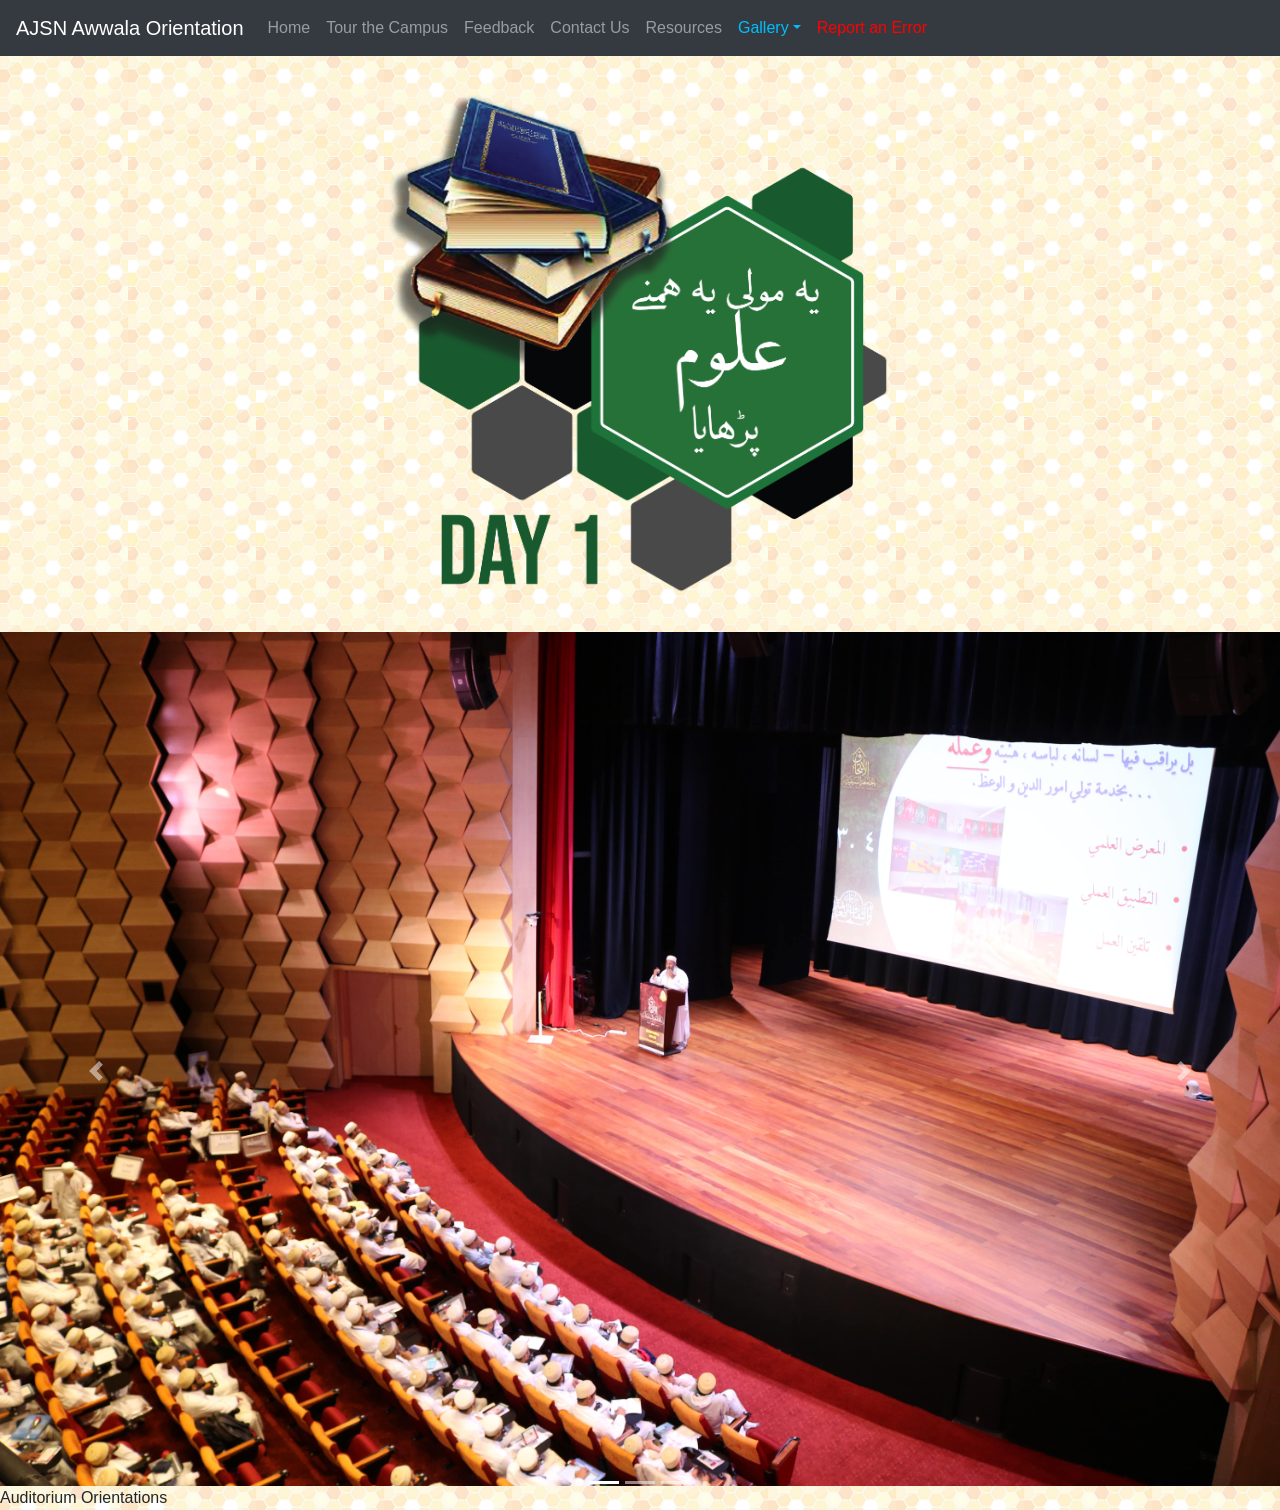
<file: day1.html>
<!DOCTYPE html>
<html lang="en">
<head>
  <link rel="stylesheet" href="style.css">
  <script type="text/javascript" src="script.js"></script>
  <script src="https://code.jquery.com/jquery-3.6.0.min.js"></script>
  <link rel="icon" type="image/jpg" href="images/favicon2.PNG">
  <script src="https://cdn.jsdelivr.net/npm/popper.js@1.14.7/dist/umd/popper.min.js" integrity="sha384-UO2eT0CpHqdSJQ6hJty5KVphtPhzWj9WO1clHTMGa3JDZwrnQq4sF86dIHNDz0W1" crossorigin="anonymous"></script>
  <script src="https://cdn.jsdelivr.net/npm/bootstrap@4.3.1/dist/js/bootstrap.min.js" integrity="sha384-JjSmVgyd0p3pXB1rRibZUAYoIIy6OrQ6VrjIEaFf/nJGzIxFDsf4x0xIM+B07jRM" crossorigin="anonymous"></script>


<!-- TODO!! ADD TOOLTIPS -->
  <!-- Required meta tags -->
  <meta charset="utf-8">
  <meta name="viewport" content="width=device-width, initial-scale=1, shrink-to-fit=no">

  <!-- Bootstrap CSS -->
  <link rel="stylesheet" href="https://cdn.jsdelivr.net/npm/bootstrap@4.3.1/dist/css/bootstrap.min.css" integrity="sha384-ggOyR0iXCbMQv3Xipma34MD+dH/1fQ784/j6cY/iJTQUOhcWr7x9JvoRxT2MZw1T" crossorigin="anonymous">
  <title>Day 1 - Al Jamea tus Saifiyah Awwala Orientation</title>


</head>
<body>


<!-- Navbar -->
<div id="navbar-placeholder"></div>
<script>
$(document).ready(loadnavbar);
</script>

<style>
  img {
      pointer-events: none;
  }
  </style>

  <!-- Page Content -->
<center><img src="images/day1.png" width="45%" ></center>

<div id="myCarousel" class="carousel slide" data-ride="carousel">
  <ol class="carousel-indicators">
    <li data-target="#myCarousel" data-slide-to="0" class="active"></li>
    <li data-target="#myCarousel" data-slide-to="1"></li>
    <li data-target="#myCarousel" data-slide-to="2"></li>
  </ol>
  <div class="carousel-inner">
    <div class="carousel-item active">
      <img src="images/Day1/Audi1.JPG" class="d-block w-100" alt="Image 1">
      <div class="text">Auditorium Orientations</div>
    </div>
    <div class="carousel-item">
      <img src="images/Day1/Audi2.JPG" class="d-block w-100" alt="Image 2">
      <div class="text">Auditorium Orientations</div>
    </div>
    <div class="carousel-item">
      <img src="images/Day1/Audi3.JPG" class="d-block w-100" alt="Image 3">
      <div class="text">Auditorium Orientations</div>
    </div>
      <div class="carousel-item">
        <img src="images/Day1/Audi4.JPG" class="d-block w-100" alt="Image 2">
        <div class="text">Auditorium Orientations</div>
      </div>
      <div class="carousel-item">
        <img src="images/Day1/Audi5.JPG" class="d-block w-100" alt="Image 3">
        <div class="text">Auditorium Orientations</div>
      </div>
      <div class="carousel-item">
        <img src="images/Day1/Awards.jpg" class="d-block w-100" alt="Image 3">
        <div class="text">Display of Awwala Achievements</div>
      </div>
      <div class="carousel-item">
        <img src="images/Day1/Jawazat1.JPG" class="d-block w-100" alt="Image 2">
        <div class="text">Passport Office</div>
      </div>
      <!-- <div class="carousel-item">
        <img src="images/Day1/Landscape1.JPG" class="d-block w-100" alt="Image 3">
        <div class="text">Landscape Tour</div>
      </div> -->
        <div class="carousel-item">
          <img src="images/Day1/Landscape2.JPG" class="d-block w-100" alt="Image 1">
          <div class="text">Landscape Tour</div>
        </div>
        <div class="carousel-item">
          <img src="images/Day1/M-Aam1.JPG" class="d-block w-100" alt="Image 2">
          <div class="text">Maktab Masool e Aam</div>
        </div>
        <div class="carousel-item">
          <img src="images/Day1/Maskan1.JPG" class="d-block w-100" alt="Image 3">
          <div class="text">Maskan Entry Procedure</div>
        </div>
        <div class="carousel-item">
          <img src="images/Day1/Maskan2.JPG" class="d-block w-100" alt="Image 3">
          <div class="text">Maskan Entry Procedure</div>
        </div>
        <div class="carousel-item">
          <img src="images/Day1/Maskan3.JPG" class="d-block w-100" alt="Image 3">
          <div class="text">Maskan Entry Procedure</div>
        </div>
        <div class="carousel-item">
          <img src="images/Day1/Maskan4.JPG" class="d-block w-100" alt="Image 3">
          <div class="text">Maskan Entry Procedure</div>
        </div>
        <div class="carousel-item">
          <img src="images/Day1/Maskan5.JPG" class="d-block w-100" alt="Image 3">
          <div class="text">Maskan Entry Procedure</div>
        </div>
        <div class="carousel-item">
          <img src="images/Day1/Maskan6.JPG" class="d-block w-100" alt="Image 3">
          <div class="text">Maskan Entry Procedure</div>
        </div>
        <div class="carousel-item">
          <img src="images/Day1/Mawaid1.JPG" class="d-block w-100" alt="Image 3">
          <div class="text">Mawaid Badriyah</div>
        </div>
        <div class="carousel-item">
          <img src="images/Day1/Mawaid2.JPG" class="d-block w-100" alt="Image 3">
          <div class="text">Mawaid Badriyah</div>
        </div>
        <div class="carousel-item">
          <img src="images/Day1/Mawaid3.jpg" class="d-block w-100" alt="Image 3">
          <div class="text">Mawaid Badriyah</div>
        </div>
  </div>
  <a class="carousel-control-prev" href="#myCarousel" role="button" data-slide="prev">
    <span class="carousel-control-prev-icon" aria-hidden="true"></span>
    <span class="sr-only">Previous</span>
  </a>
  <a class="carousel-control-next" href="#myCarousel" role="button" data-slide="next">
    <span class="carousel-control-next-icon" aria-hidden="true"></span>
    <span class="sr-only">Next</span>
  </a>
</div>
</file>
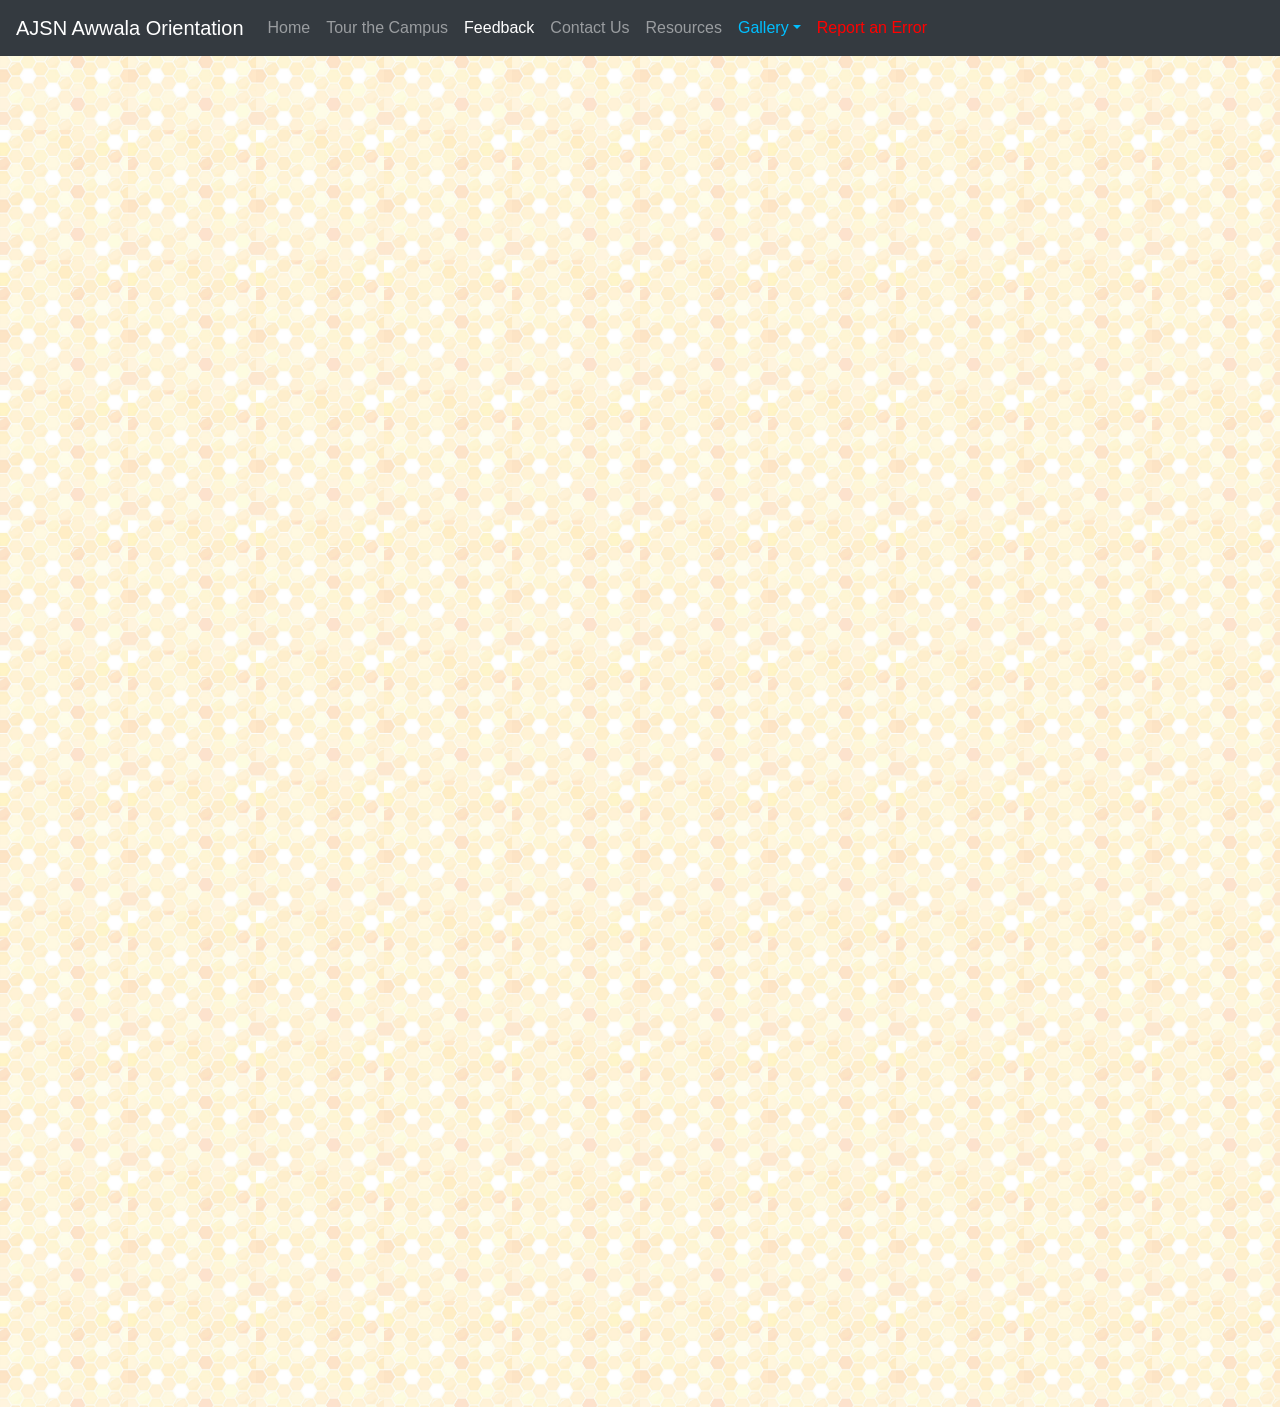
<file: feedback.html>
<!DOCTYPE html>
<html lang="en">
<head>
  <link rel="stylesheet" href="style.css">
  <script type="text/javascript" src="script.js"></script>
  <meta charset="UTF-8">
  <meta name="viewport" content="width=device-width, initial-scale=1.0">
  <link rel="icon" type="image/jpg" href="/images/favicon2.PNG">
  <!-- Google tag (gtag.js) -->
<script async src="https://www.googletagmanager.com/gtag/js?id=G-T70V9YT0E2"></script>
<script>
  window.dataLayer = window.dataLayer || [];
  function gtag(){dataLayer.push(arguments);}
  gtag('js', new Date());

  gtag('config', 'G-T70V9YT0E2');
</script>   
  <title>Feedback - Al Jamea tus Saifiyah - Awwala Orientation</title>
  <!-- Bootstrap CSS -->
  <link rel="stylesheet" href="https://cdn.jsdelivr.net/npm/bootstrap@4.3.1/dist/css/bootstrap.min.css" integrity="sha384-ggOyR0iXCbMQv3Xipma34MD+dH/1fQ784/j6cY/iJTQUOhcWr7x9JvoRxT2MZw1T" crossorigin="anonymous">
  <!-- jQuery, Popper, and Bootstrap JS -->
  <script src="https://code.jquery.com/jquery-3.6.0.min.js"></script>
  <script src="https://cdn.jsdelivr.net/npm/popper.js@1.14.7/dist/umd/popper.min.js" integrity="sha384-UO2eT0CpHqdSJQ6hJty5KVphtPhzWj9WO1clHTMGa3JDZwrnQq4sF86dIHNDz0W1" crossorigin="anonymous"></script>
 <script src="https://cdn.jsdelivr.net/npm/bootstrap@4.3.1/dist/js/bootstrap.min.js" integrity="sha384-JjSmVgyd0p3pXB1rRibZUAYoIIy6OrQ6VrjIEaFf/nJGzIxFDsf4x0xIM+B07jRM" crossorigin="anonymous"></script>

<!--  button saying "View Orientation Schedule" with hyperlink to day1.html -->



</head>
<!-- Navbar -->
<div id="navbar-placeholder"></div>
<script>
$(document).ready(loadnavbar);
</script>

<iframe src="https://docs.google.com/forms/d/e/1FAIpQLSeM81Rc7GkHngbl5labWaNW3eTR4nrZlSvedE50CeUPKCjkdw/viewform?embedded=true" width="95%" height="1344" frameborder="0" marginheight="0" marginwidth="0">Loading…</iframe>
<script>
  doneCookie("feedback1")
</script>
</file>
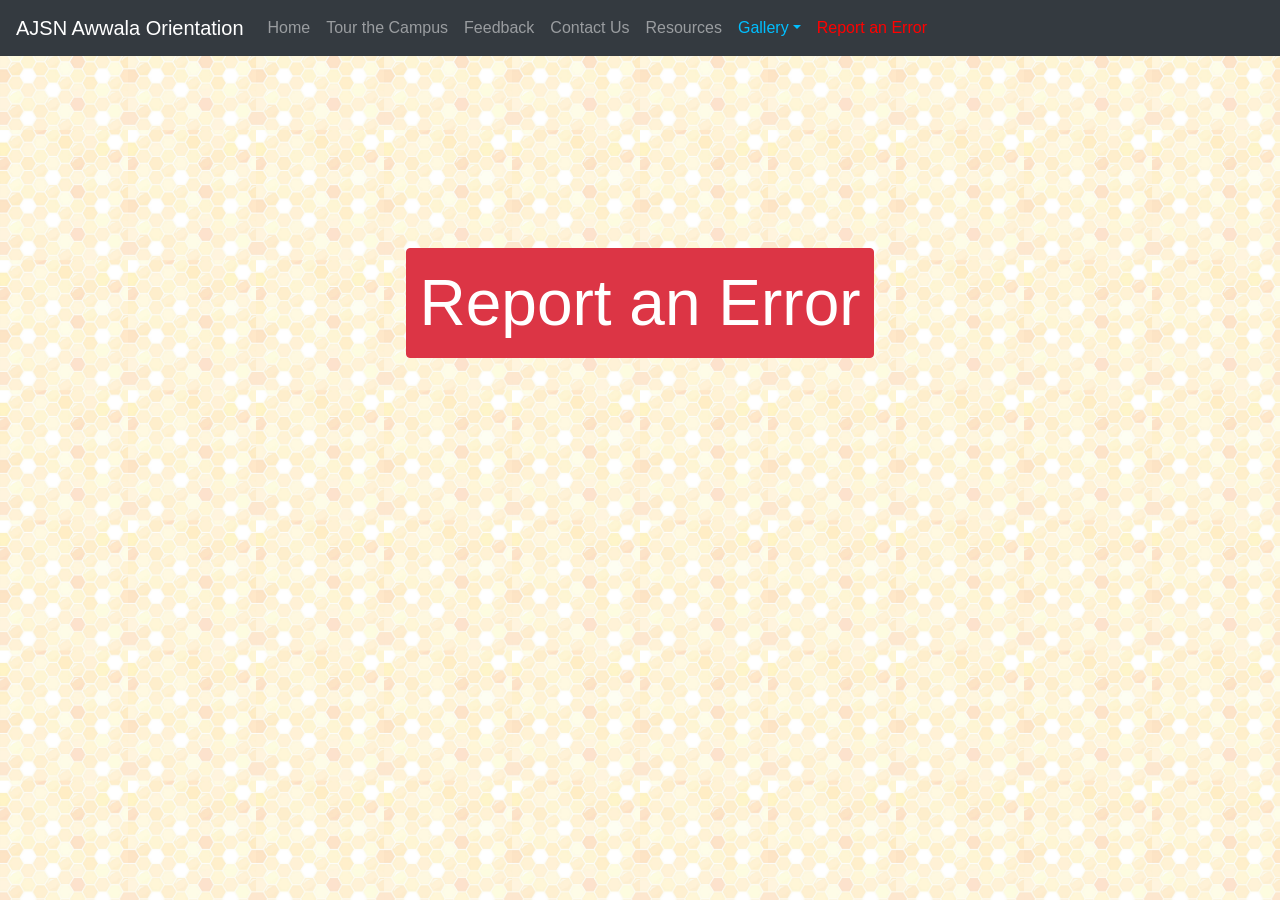
<file: help.html>
<!DOCTYPE html>
<html lang="en">
<head>
  

  <!-- Required meta tags -->
  <meta charset="utf-8">
  <meta name="viewport" content="width=device-width, initial-scale=1, shrink-to-fit=no">
  <script type="text/javascript" src="script.js"></script>
  <link rel="icon" type="image/jpg" href="/images/favicon2.PNG">
<link rel="stylesheet" href="style.css">
<!-- Bootstrap CSS, jQuery, Popper, and Bootstrap JS -->
<script src="https://code.jquery.com/jquery-3.6.0.min.js"></script>
<script src="https://cdn.jsdelivr.net/npm/popper.js@1.14.7/dist/umd/popper.min.js" integrity="sha384-UO2eT0CpHqdSJQ6hJty5KVphtPhzWj9WO1clHTMGa3JDZwrnQq4sF86dIHNDz0W1" crossorigin="anonymous"></script>
<script src="https://cdn.jsdelivr.net/npm/bootstrap@4.3.1/dist/js/bootstrap.min.js" integrity="sha384-JjSmVgyd0p3pXB1rRibZUAYoIIy6OrQ6VrjIEaFf/nJGzIxFDsf4x0xIM+B07jRM" crossorigin="anonymous"></script>
<link rel="stylesheet" href="https://cdn.jsdelivr.net/npm/bootstrap@4.3.1/dist/css/bootstrap.min.css" integrity="sha384-ggOyR0iXCbMQv3Xipma34MD+dH/1fQ784/j6cY/iJTQUOhcWr7x9JvoRxT2MZw1T" crossorigin="anonymous">
<!-- Google tag (gtag.js) -->
<script async src="https://www.googletagmanager.com/gtag/js?id=G-T70V9YT0E2"></script>
<script>
  window.dataLayer = window.dataLayer || [];
  function gtag(){dataLayer.push(arguments);}
  gtag('js', new Date());

  gtag('config', 'G-T70V9YT0E2');
</script>   
<title>Help - Al Jamea tus Saifiyah - Awwala Orientation</title>
</head>


<body>
<!-- Navbar -->
<div id="navbar-placeholder"></div>
<script>
$(document).ready(loadnavbar);
</script>




  <!-- Page Content -->
  <br><br><br><br><br><br><br><br>
  <center>
  <button type="button" class="btn btn-danger" onstouchstart=" gtag('event', 'Error Reported', {'tr':getCookie('tr'), 'group':getCookie('group')});" onclick=" gtag('event', 'Error Reported', {'tr':getCookie('tr'), 'group':getCookie('group')});"><a style="color: white; font-size: 4rem;" href="mailto:kawakibcreations@gmail.com">Report an Error</a></button>
</center>
</file>
<file: style.css>
html {
  overflow-x:visible; /* Hide horizontal scrollbar */
  overflow-y:visible; /* Add vertical scrollbar */
}
body {
  background-image: url("images/bg.jpg");
  background-repeat: repeat;
  background-size: 10%;

}

/* if mobile, change background size to 30% */
@media only screen and (max-width: 600px) {
  body {
    background-size: 30%;
  }

}
#myModalBtn {
  display: none;
}
/* Customize the modal */
.modal-content {
  border-radius: 0;
}
.modal-header {
  background-color: #d4b60e;
  color: #2d4ada;
  text-align: center;
}
.modal-footer {
  background-color: #d4b60e;

}
.img-container{
  overflow-x: auto;
  white-space: nowrap;
}

/* Responsive design */
@media only screen and (max-width: 768px) {
  .modal-dialog {
    margin: 0;
    max-width: none;
  }
}

.shaker{
  animation: shake 0.5s;
  animation-iteration-count: infinite;
}

@keyframes shake {
  0% { transform: translate(1px, 1px) rotate(0deg); }
  10% { transform: translate(-1px, -2px) rotate(-1deg); }
  20% { transform: translate(-3px, 0px) rotate(1deg); }
  30% { transform: translate(3px, 2px) rotate(0deg); }
  40% { transform: translate(1px, -1px) rotate(1deg); }
  50% { transform: translate(-1px, 2px) rotate(-1deg); }
  60% { transform: translate(-3px, 1px) rotate(0deg); }
  70% { transform: translate(3px, 1px) rotate(-1deg); }
  80% { transform: translate(-1px, -1px) rotate(1deg); }
  90% { transform: translate(1px, 2px) rotate(0deg); }
  100% { transform: translate(1px, -2px) rotate(-1deg); }
}
</file>
